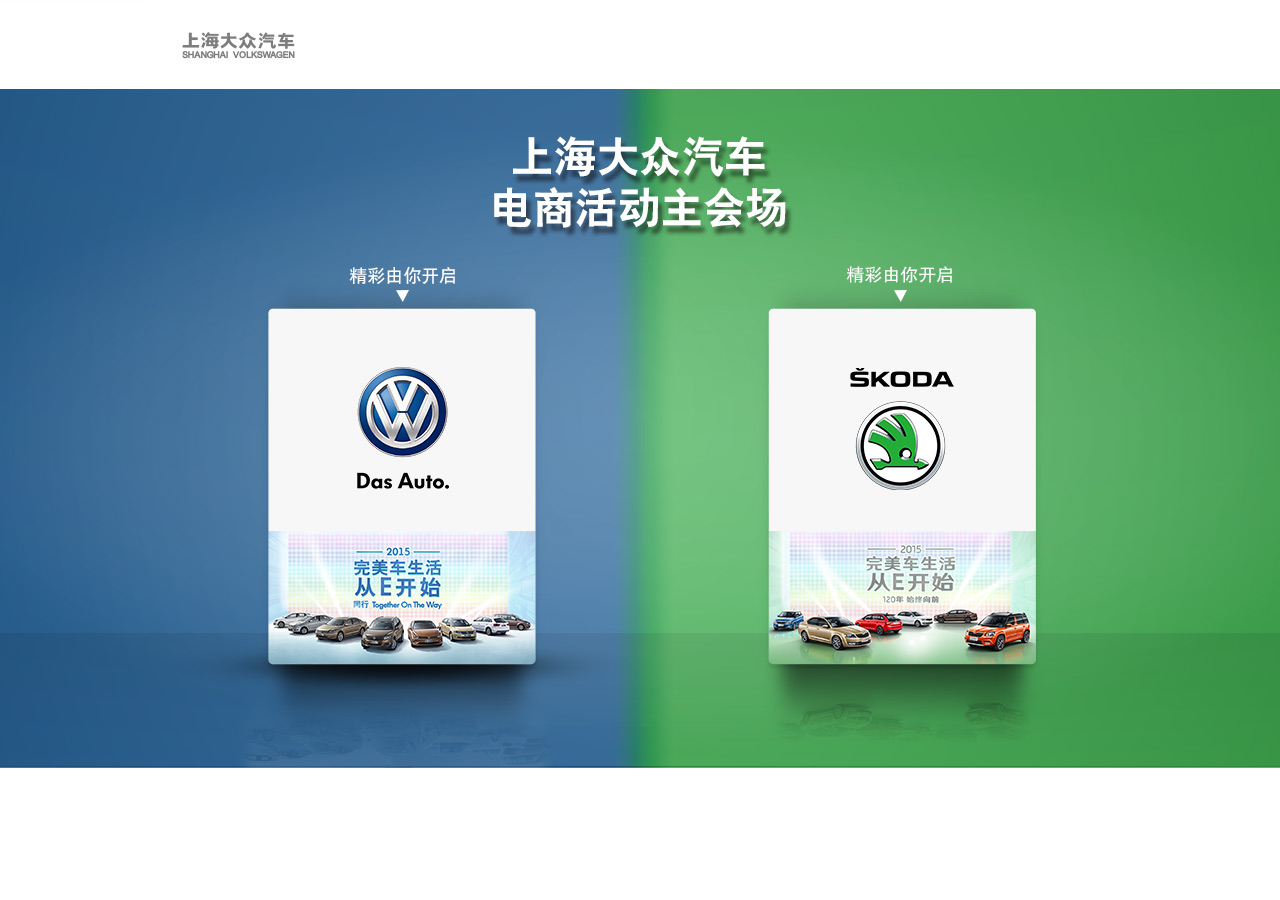
<file: index.html>
<!doctype html> 
<html>
<head>
  <meta charset="UTF-8">
  <meta http-equiv="X-UA-Compatible" content="IE=edge">
  <title>2015 上海大众汽车电商活动</title>
  <link rel="stylesheet" type="text/css" href="css/normalize.css">
  <link rel="stylesheet" type="text/css" href="css/index.css">
  <!--[if lt IE 9]>
  <script src="http://cdn.bootcss.com/html5shiv/3.7.2/html5shiv.min.js"></script>
  <![endif]-->
</head>

<body id="index">
  <a href="vw.html" class="link-to-vw">vm品牌</a>
  <a href="skoda.html" class="link-to-skoda">skoda品牌</a>
  <script>
    var bg = {
      vw: 'image/vw/bg.png',
      skoda: 'image/skoda/bg.png'
    };
    var preLoad = [];
    preLoad[0] = new Image();
    preLoad[0].src = bg.vw;

    preLoad[1] = new Image();
    preLoad[1] .src = bg.skoda;
  </script>
  <script>
    var _bdhmProtocol = (("https:" == document.location.protocol) ? " https://" : " http://");
    document.write(unescape("%3Cscript src='" + _bdhmProtocol + "hm.baidu.com/h.js%3F313d575818c22cf28f6bdbe42d06aff9' type='text/javascript'%3E%3C/script%3E"));
  </script>
</body>
</html>
</file>
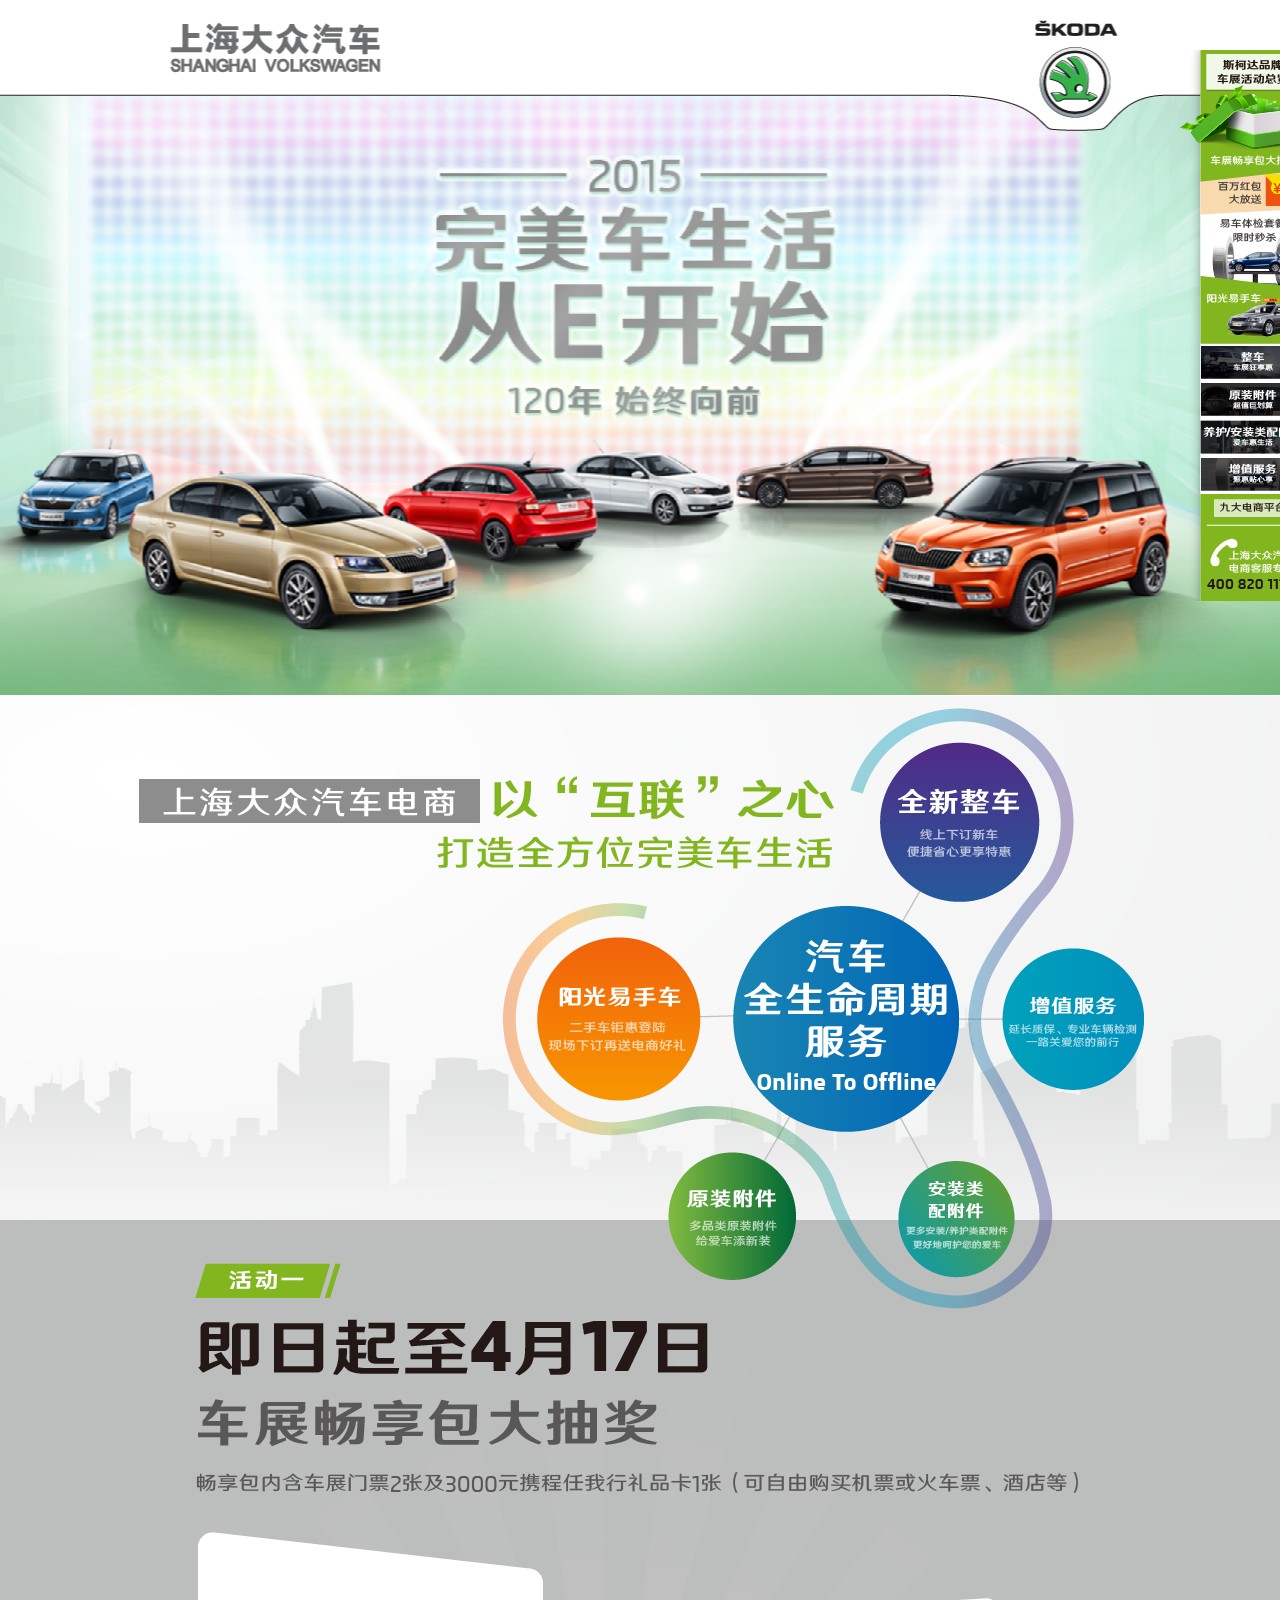
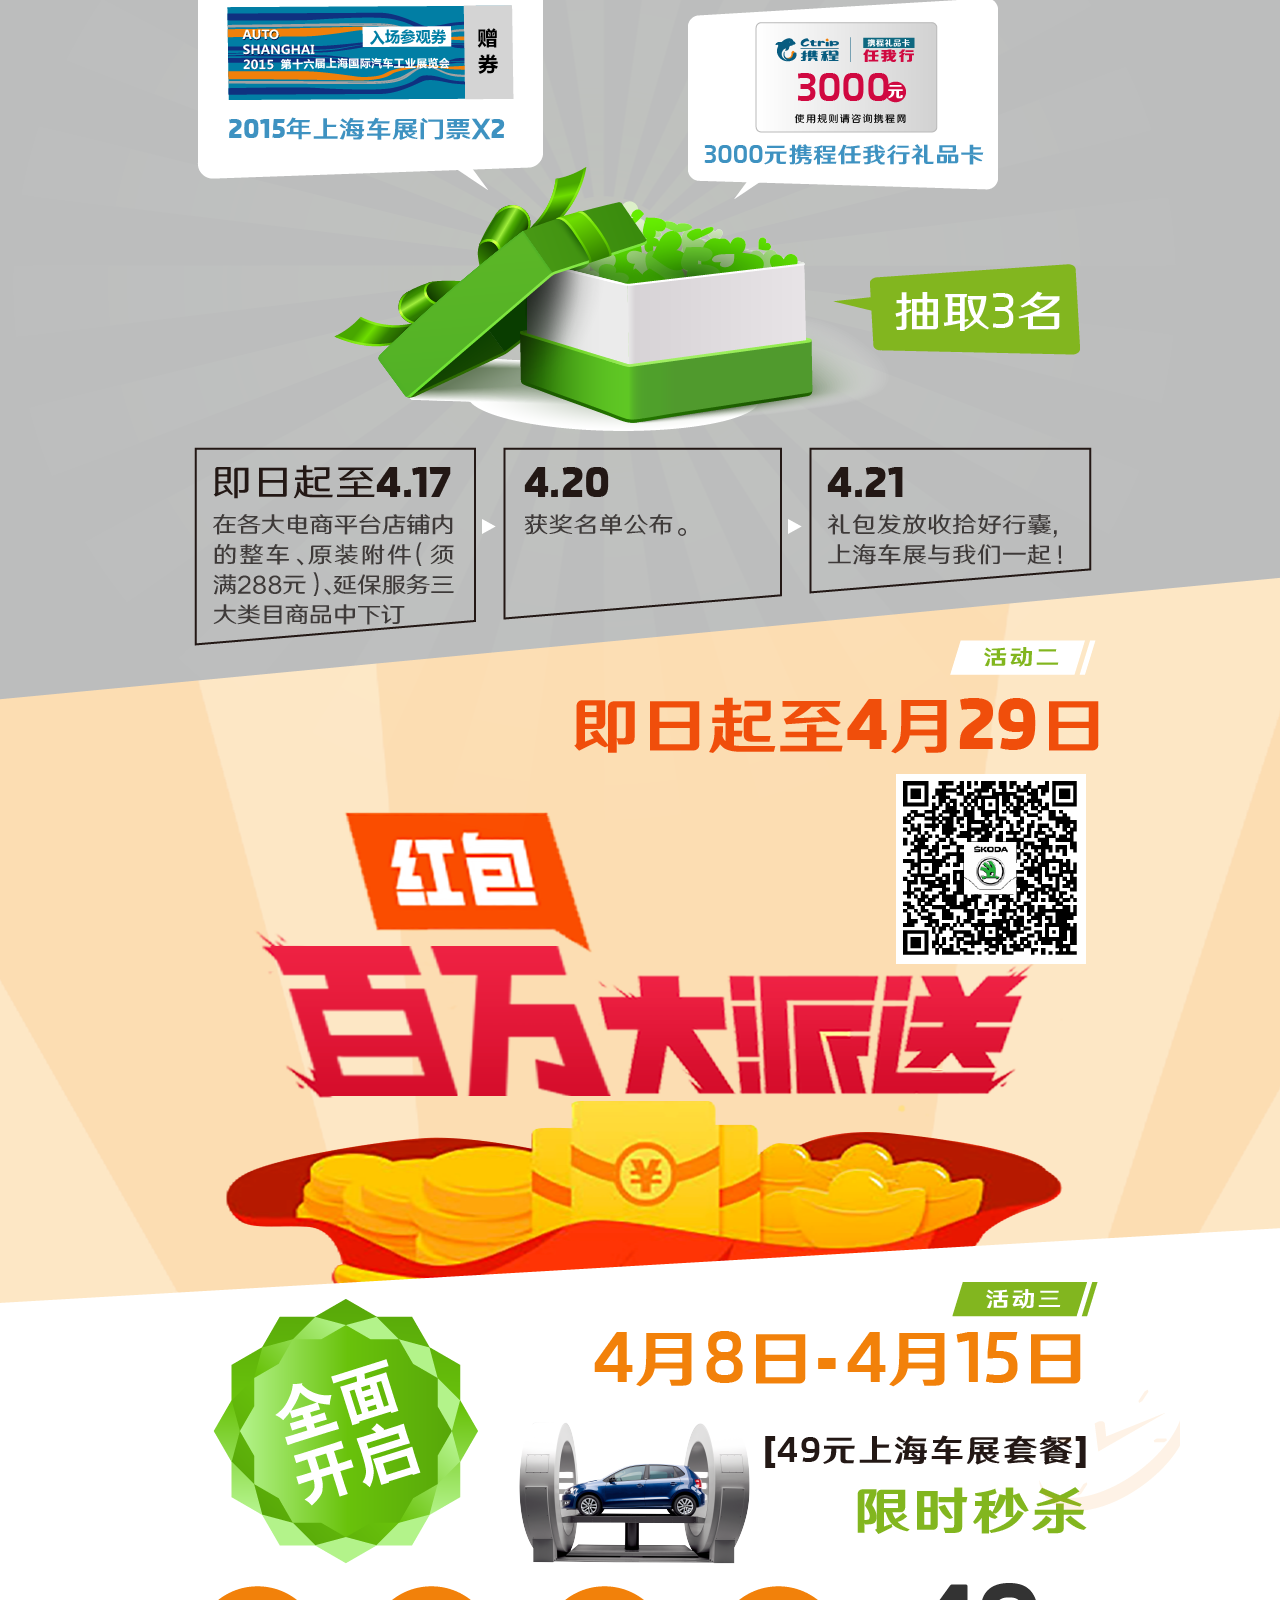
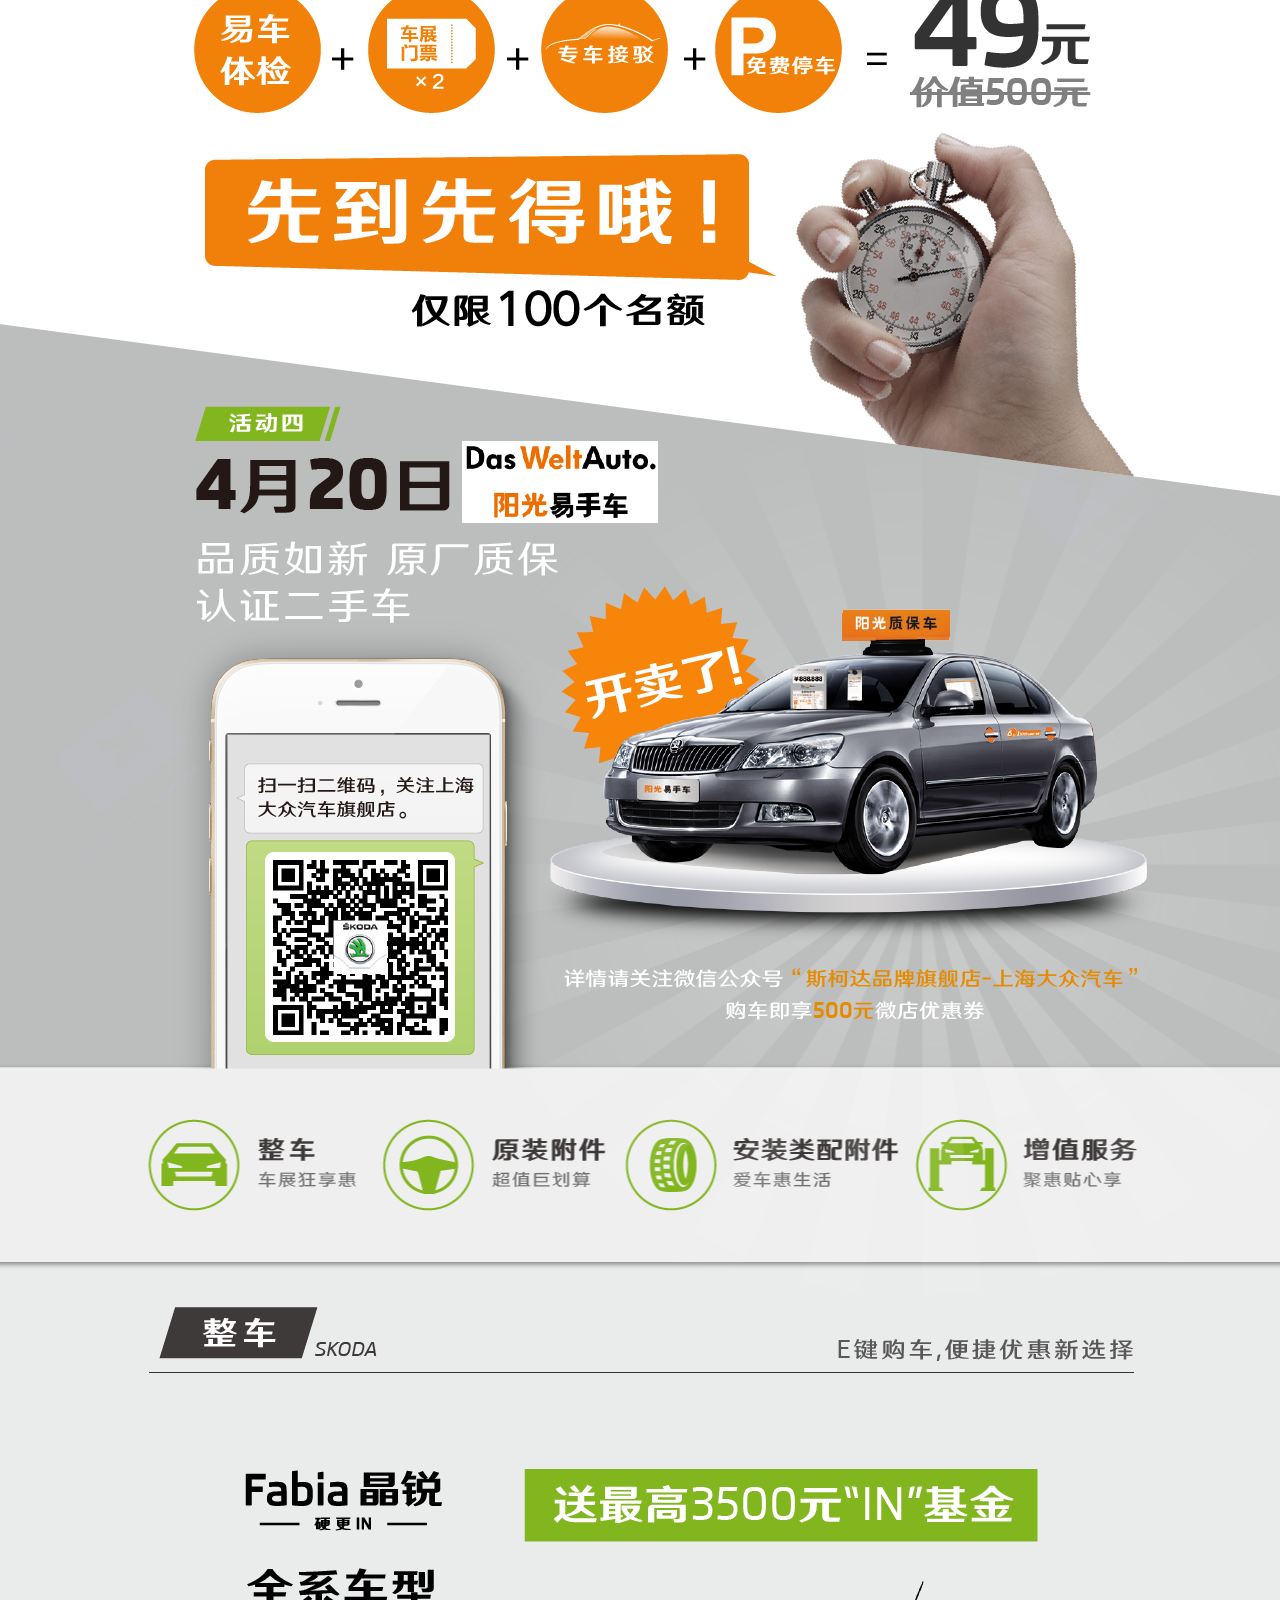
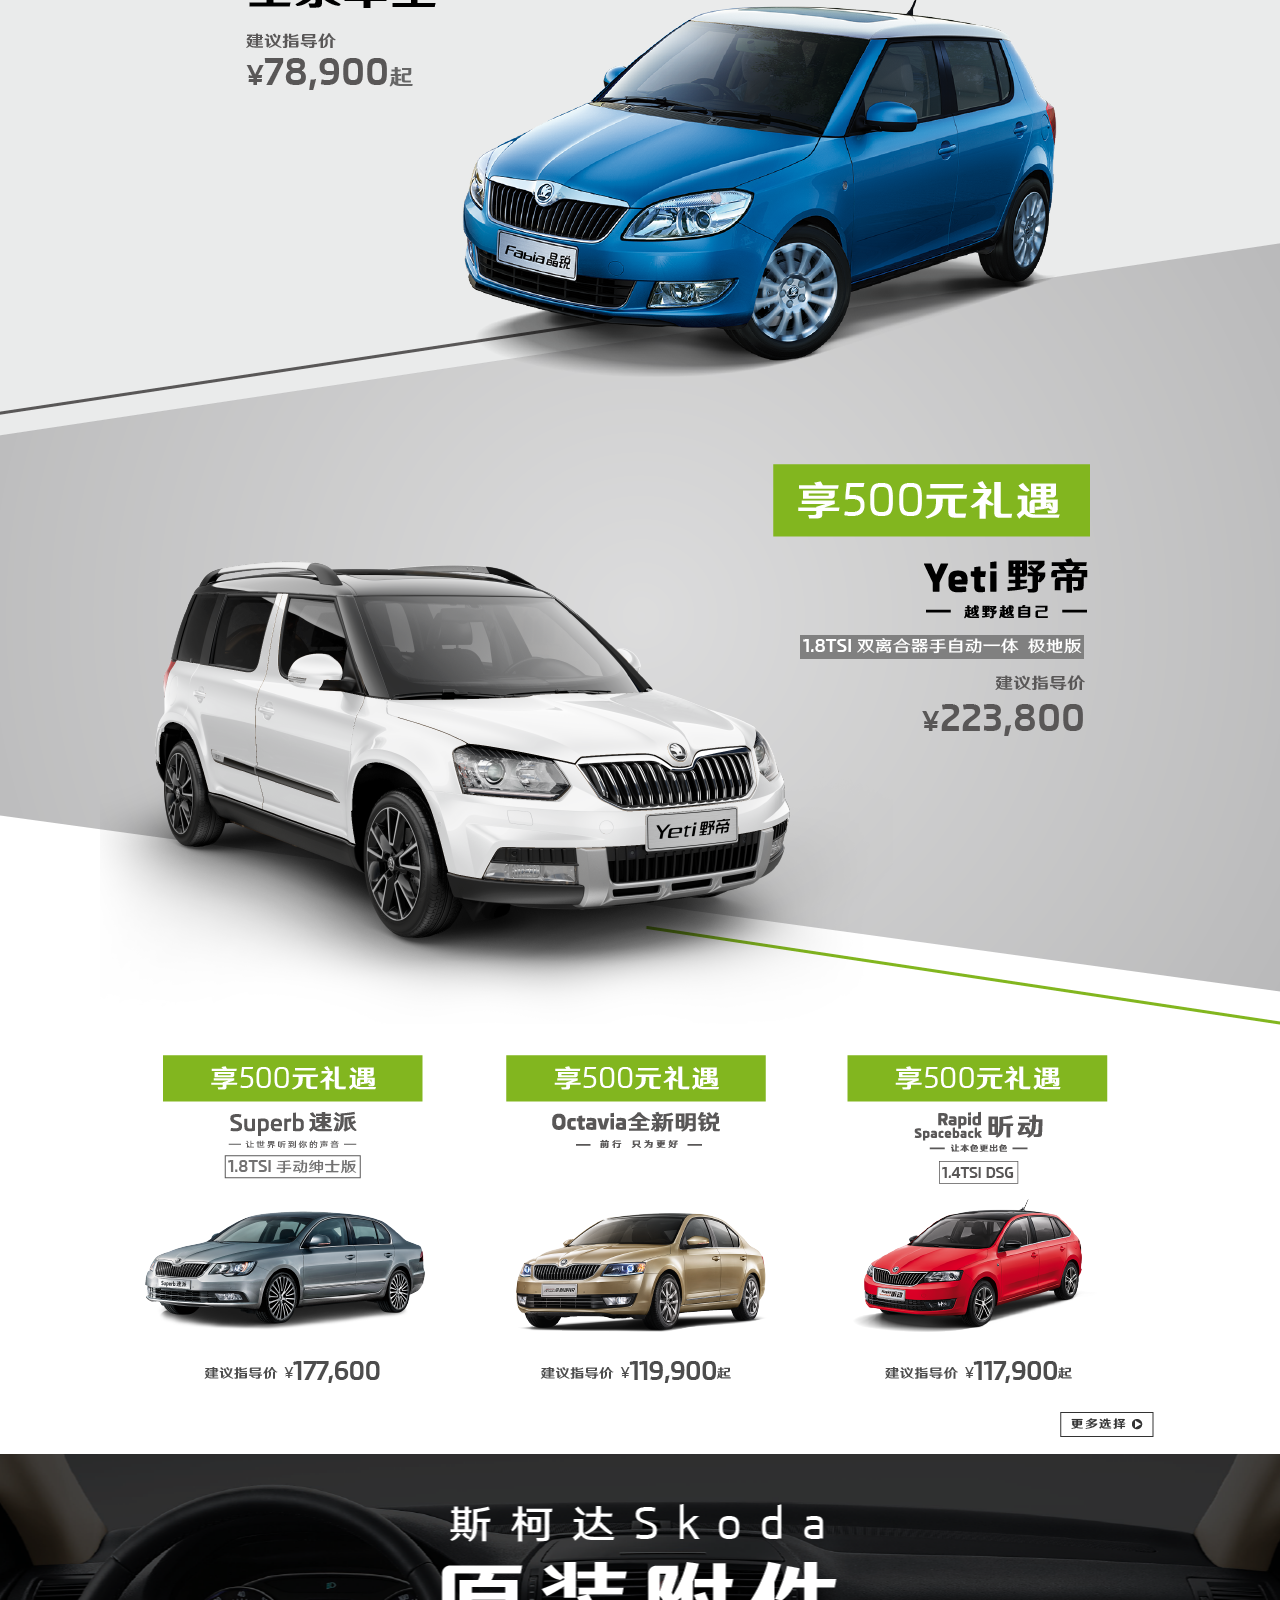
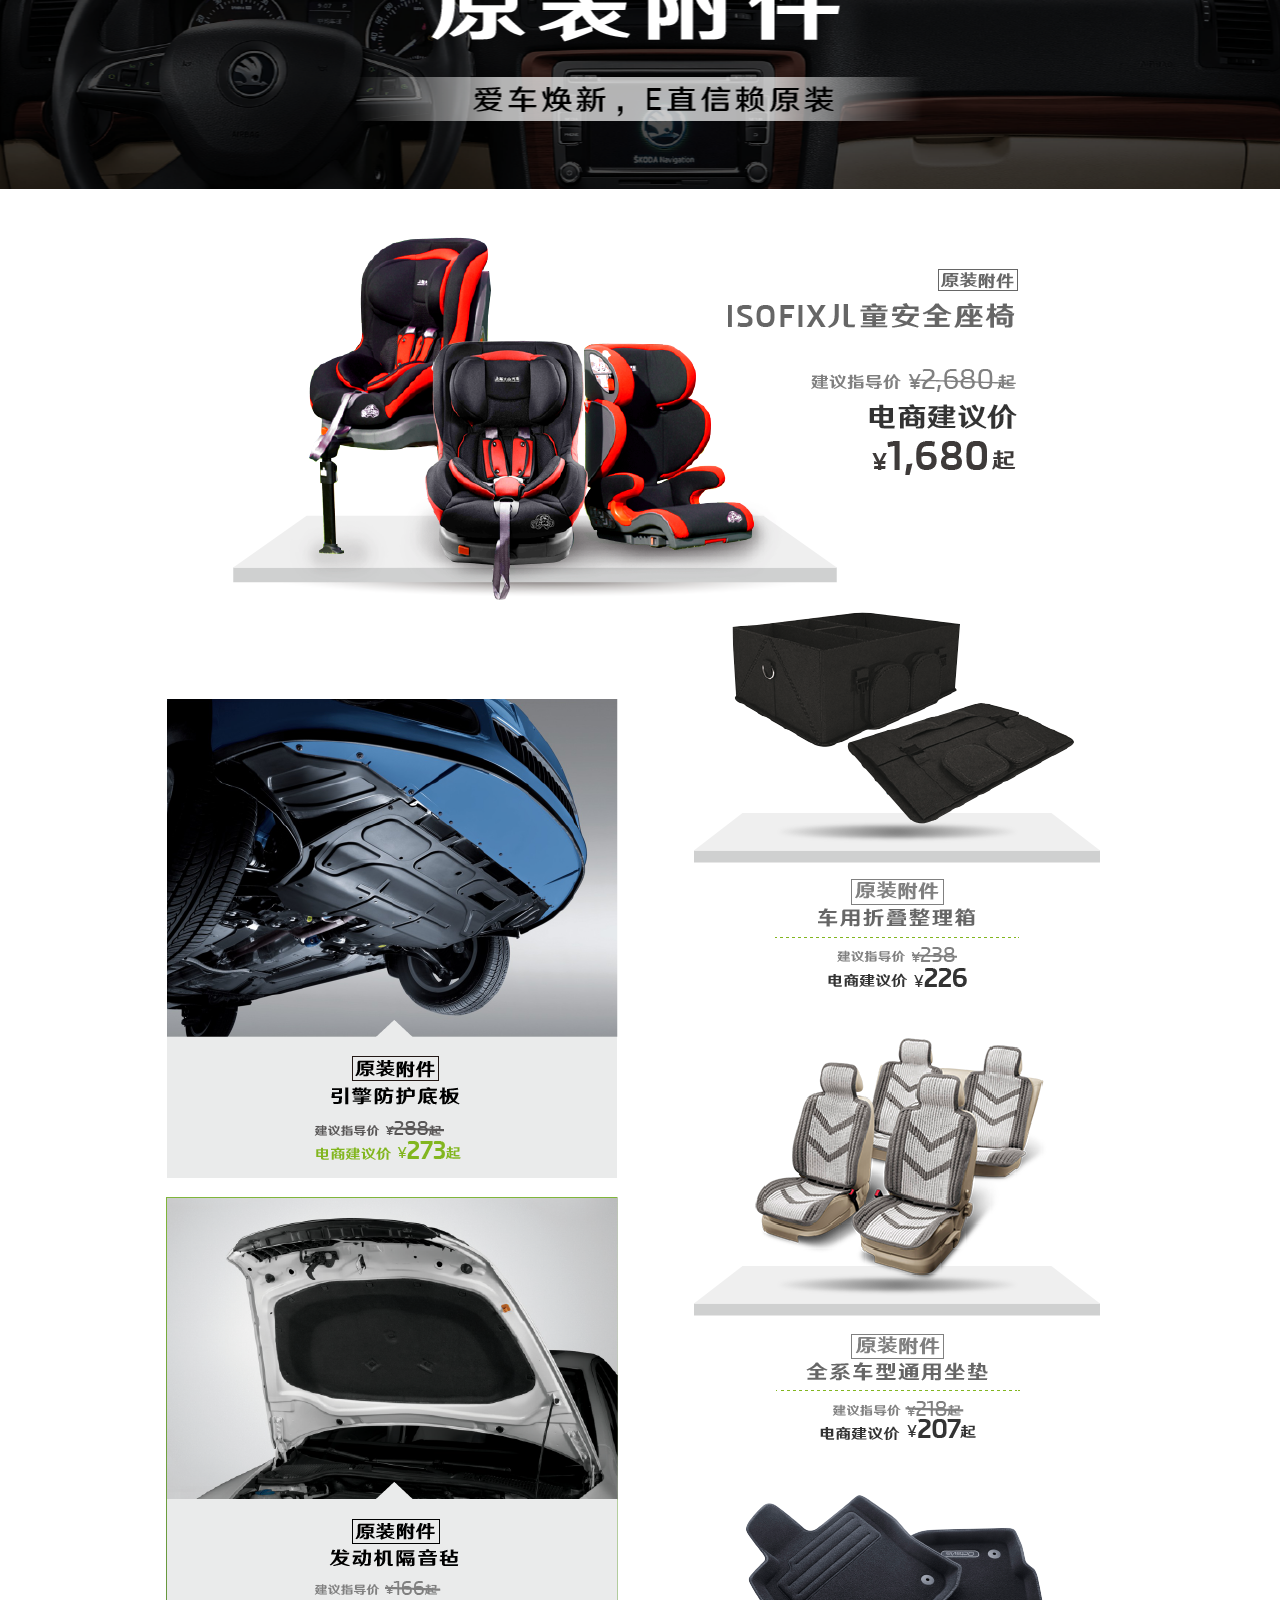
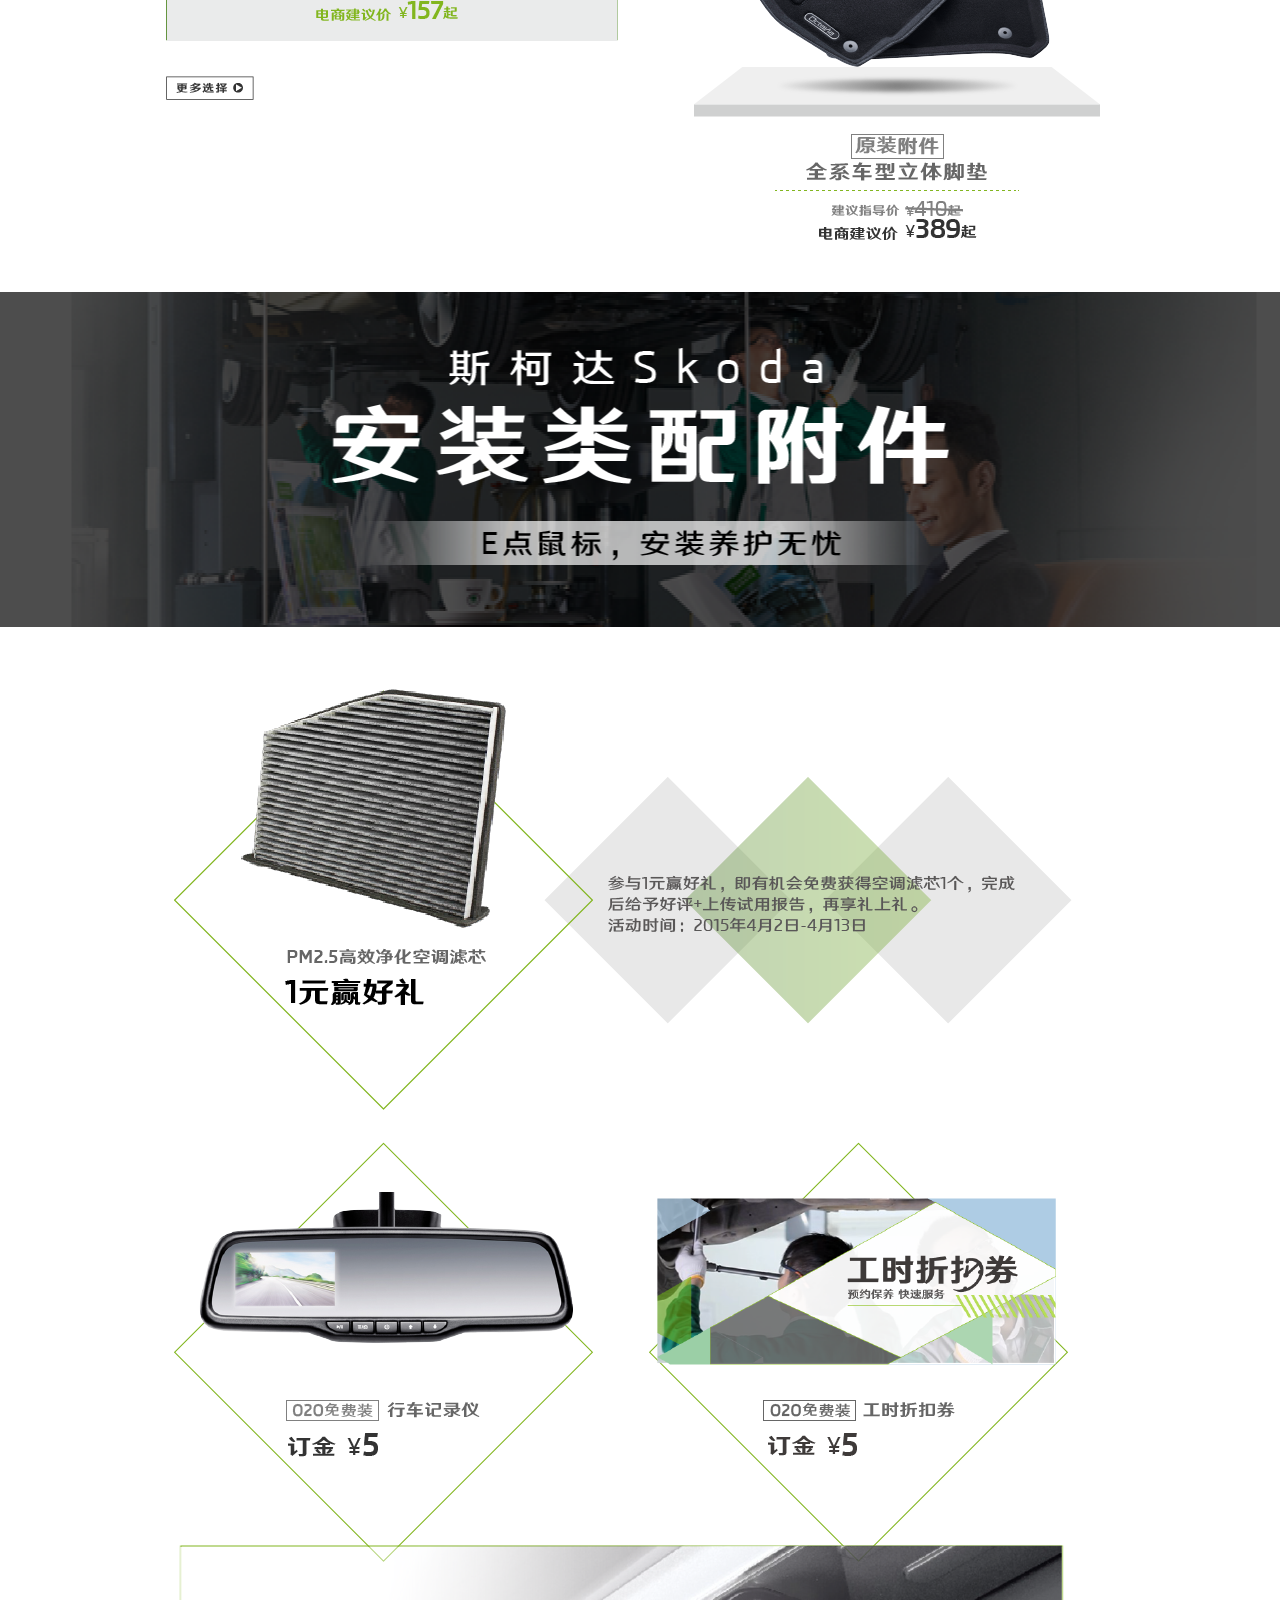
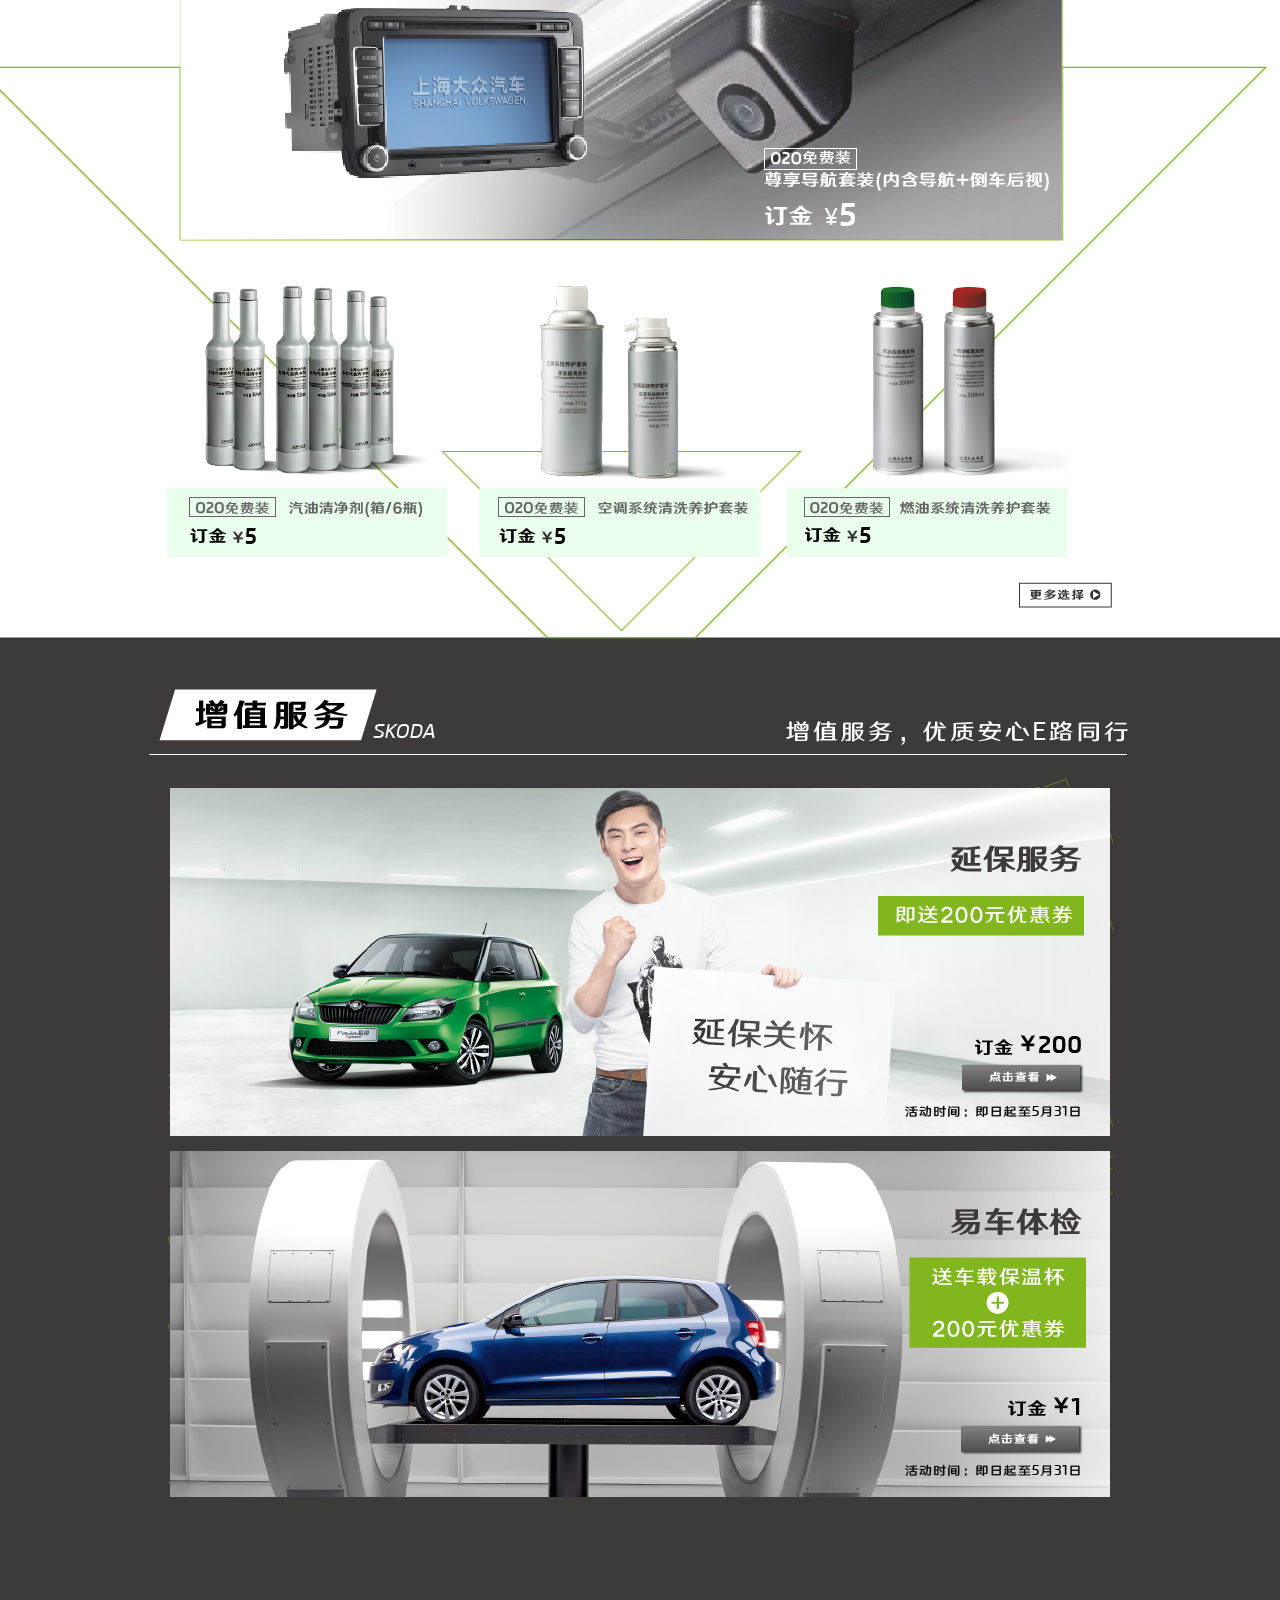
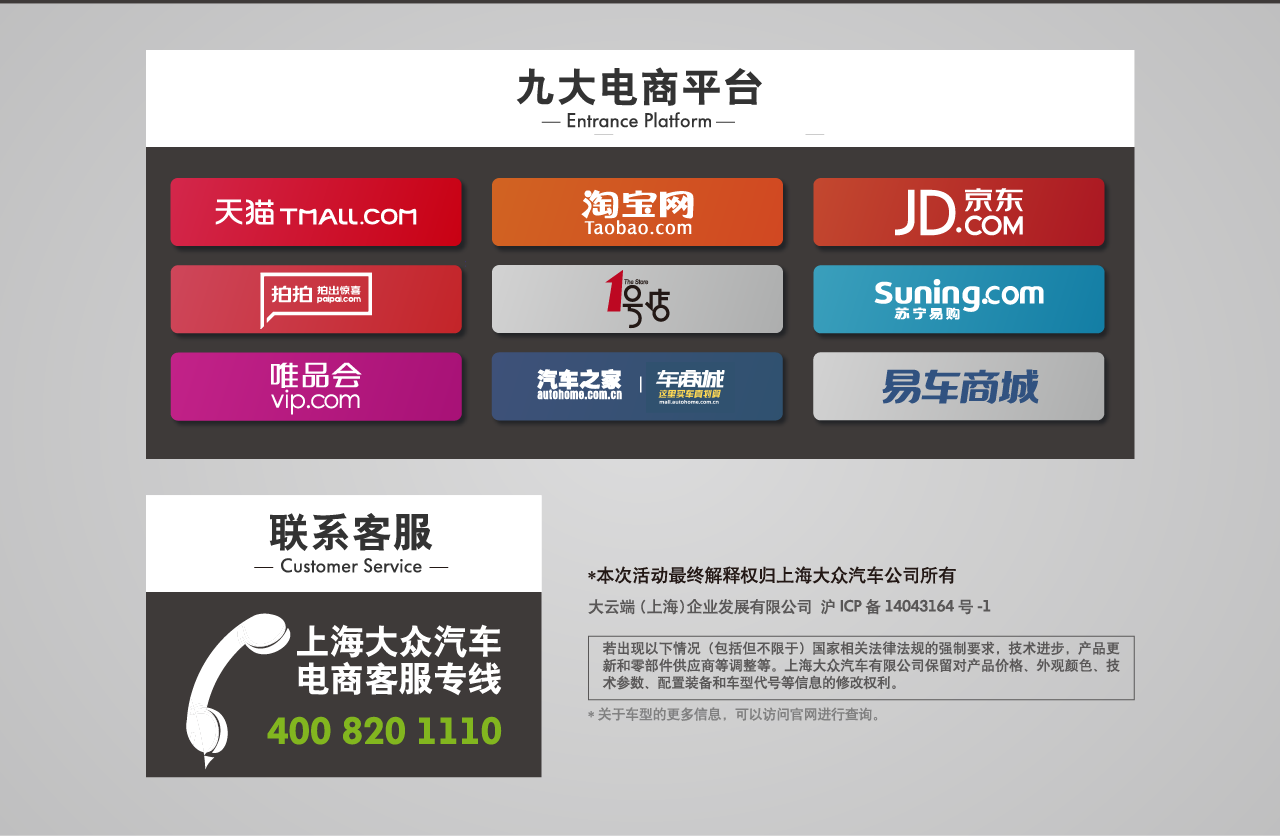
<file: skoda.html>
<!doctype html> 
<html>
<head>
  <meta charset="UTF-8">
  <meta http-equiv="X-UA-Compatible" content="IE=edge">
  <title>SKODA品牌 - 2015 上海大众汽车电商活动</title>
  <link rel="stylesheet" type="text/css" href="css/normalize.css">
  <link rel="stylesheet" type="text/css" href="css/index.css">
  <link rel="stylesheet" type="text/css" href="css/skoda.css">

  <!--[if lt IE 9]>
  <script src="http://cdn.bootcss.com/html5shiv/3.7.2/html5shiv.min.js"></script>
  <![endif]-->
</head>

<body id="skoda">
  <section>
    <div class="img event-all"></div>
    <div class="img event-1" data-plat="9"></div>
    <div class="img event-2"></div>
    <div class="img event-3" data-plat="3"></div>
    <div class="img event-4">
      <div class="link-services">
        <p class="link-vehicle" data-link="vehicle"></p>
        <p class="link-attachment" data-link="attachment"></p>
        <p class="link-attachment-1" data-link="attachment-1"></p>
        <p class="link-service" data-link="service"></p>
      </div>
    </div>
    <div class="img vehicle" data-plat="9"></div>
    <div class="img attachment" data-plat="6"></div>
    <div class="img attachment-1" data-plat="6"></div>
    <div class="img service"></div>

    <a href="http://skoda.tmall.com/">
      <div class="img  warranty"></div>
    </a>
    <div class="img examination" data-plat="3"></div>
    
    <div class="img platform">
      <div class="link">
        <a href="http://skoda.tmall.com/">天猫</a>
        <a href="http://shop113561047.taobao.com/">淘宝</a>
        <a href="http://skoda.jd.com/">京东</a>
        <a href="http://shop.paipai.com/2258200936">拍拍</a>
        <a href="http://shop.yhd.com/m-110777.html?tp=16.30517_0.204.1_25641055.1.KlyO3M1-10-Ch3Kf">1号店</a>
        <a href="http://skoda.suning.com/index.html">苏宁</a>
        <a href="http://www.vip.com/show-242453.html">唯品会</a>
        <a href="http://skoda.mall.autohome.com.cn/">汽车之家</a>
        <a href="http://www.yichemall.com/shop/skoda/">易车商城</a>
      </div>
    </div>
  </section>

  <!--侧边栏-->
  <div class="slidebar">
    <a class="event-all-link" data-link="event-all"> 全览</a>
    <a class="event-1-link"  data-link="event-1">活动1</a>
    <a class="event-2-link" data-link="event-2">活动2</a>
    <a class="event-3-link" data-link="event-3">活动3</a>
    <a class="event-4-link" data-link="event-4">活动4</a>
    <a class="vehicle-link" data-link="vehicle">整车</a>
    <a class="attachment-link" data-link="attachment">原装附件</a>
    <a class="attachment-1-link" data-link="attachment-1">安装类配附件</a>
    <a class="service-link" data-link="service">增值服务</a>
    <a class="platform-link" data-link="platform">九大平台</a>
  </div>

  <!--遮罩层-->
  <div class="shade"></div>
  <!--弹出层-->
  <div id="plat3" class="plat three">
    <p class="close"></p>
    <div class="link">
      <a href="http://skoda.tmall.com/">天猫</a>
      <a href="http://skoda.suning.com/index.html">苏宁</a>
      <a href="http://shop113561047.taobao.com/">淘宝</a> 
    </div>
  </div>
  <div id="plat6" class="plat six">
    <p class="close"></p>
    <div class="link">
      <a href="http://skoda.tmall.com/">天猫</a>
      <a href="http://skoda.jd.com/">京东</a>
      <a href="http://shop113561047.taobao.com/">淘宝</a>
      <a href="http://shop.yhd.com/m-110777.html?tp=16.30517_0.204.1_25641055.1.KlyO3M1-10-Ch3Kf">1号店</a>  
      <a href="http://skoda.suning.com/index.html">苏宁</a>
      <a href="http://shop.paipai.com/2258200936">拍拍</a>
    </div>
  </div>
  <div id="plat9" class="plat nine">
    <p class="close"></p>
    <div class="link">
      <a href="http://skoda.jd.com/">京东</a>
      <a href="http://skoda.suning.com/index.html">苏宁</a>
      <a href="http://shop.paipai.com/2258200936">拍拍</a>
      <a href="http://skoda.tmall.com/">天猫</a>
      <a href="http://www.vip.com/show-242453.html">唯品会</a>
      <a href="http://shop.yhd.com/m-110777.html?tp=16.30517_0.204.1_25641055.1.KlyO3M1-10-Ch3Kf">1号店</a>   
      <a href="http://shop113561047.taobao.com/">淘宝</a> 
      <a href="http://www.yichemall.com/shop/skoda/">易车商城</a>  
      <a href="http://skoda.mall.autohome.com.cn/">汽车之家</a>
    </div>
  </div>
  
  <script>
    var _bdhmProtocol = (("https:" == document.location.protocol) ? " https://" : " http://");
    document.write(unescape("%3Cscript src='" + _bdhmProtocol + "hm.baidu.com/h.js%3F313d575818c22cf28f6bdbe42d06aff9' type='text/javascript'%3E%3C/script%3E"));
  </script>
  <script src="js/jquery-1.11.1.min.js"></script>
  <script src="js/index.js"></script>
</body>
</html>
</file>
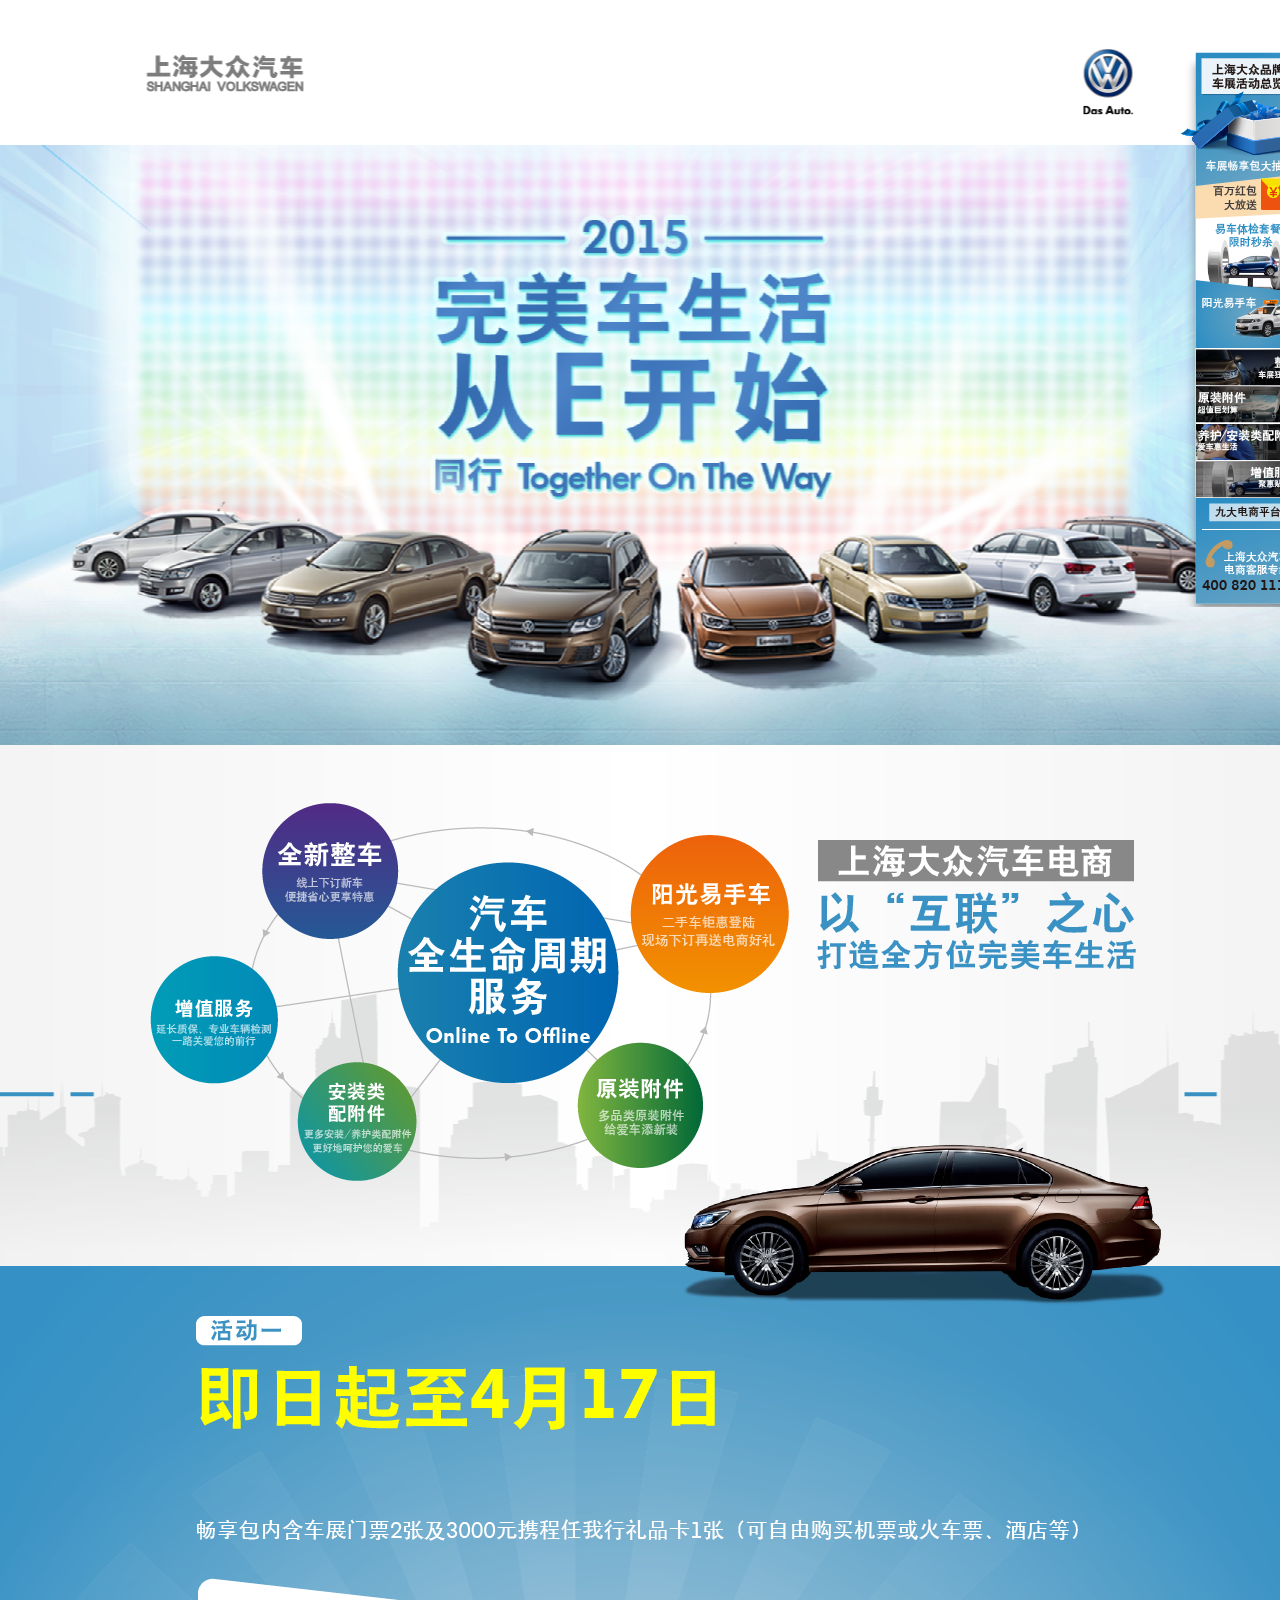
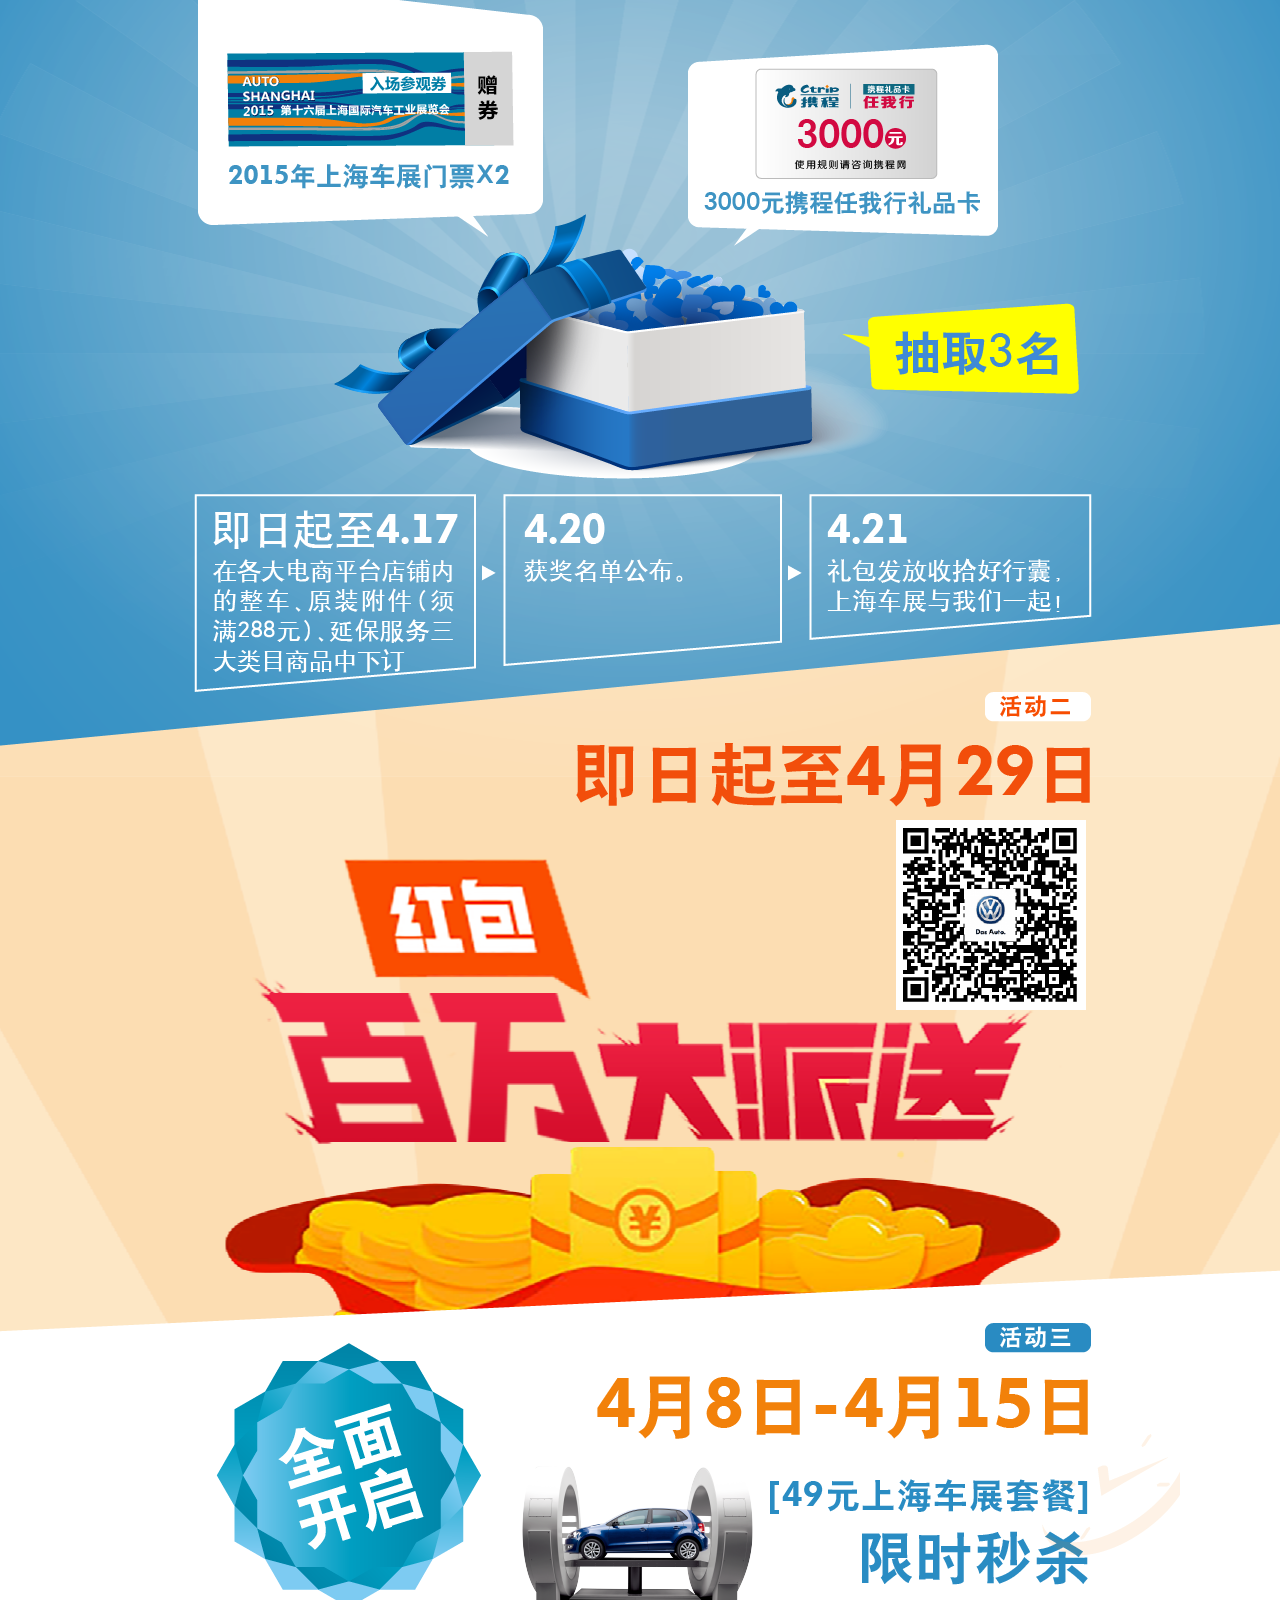
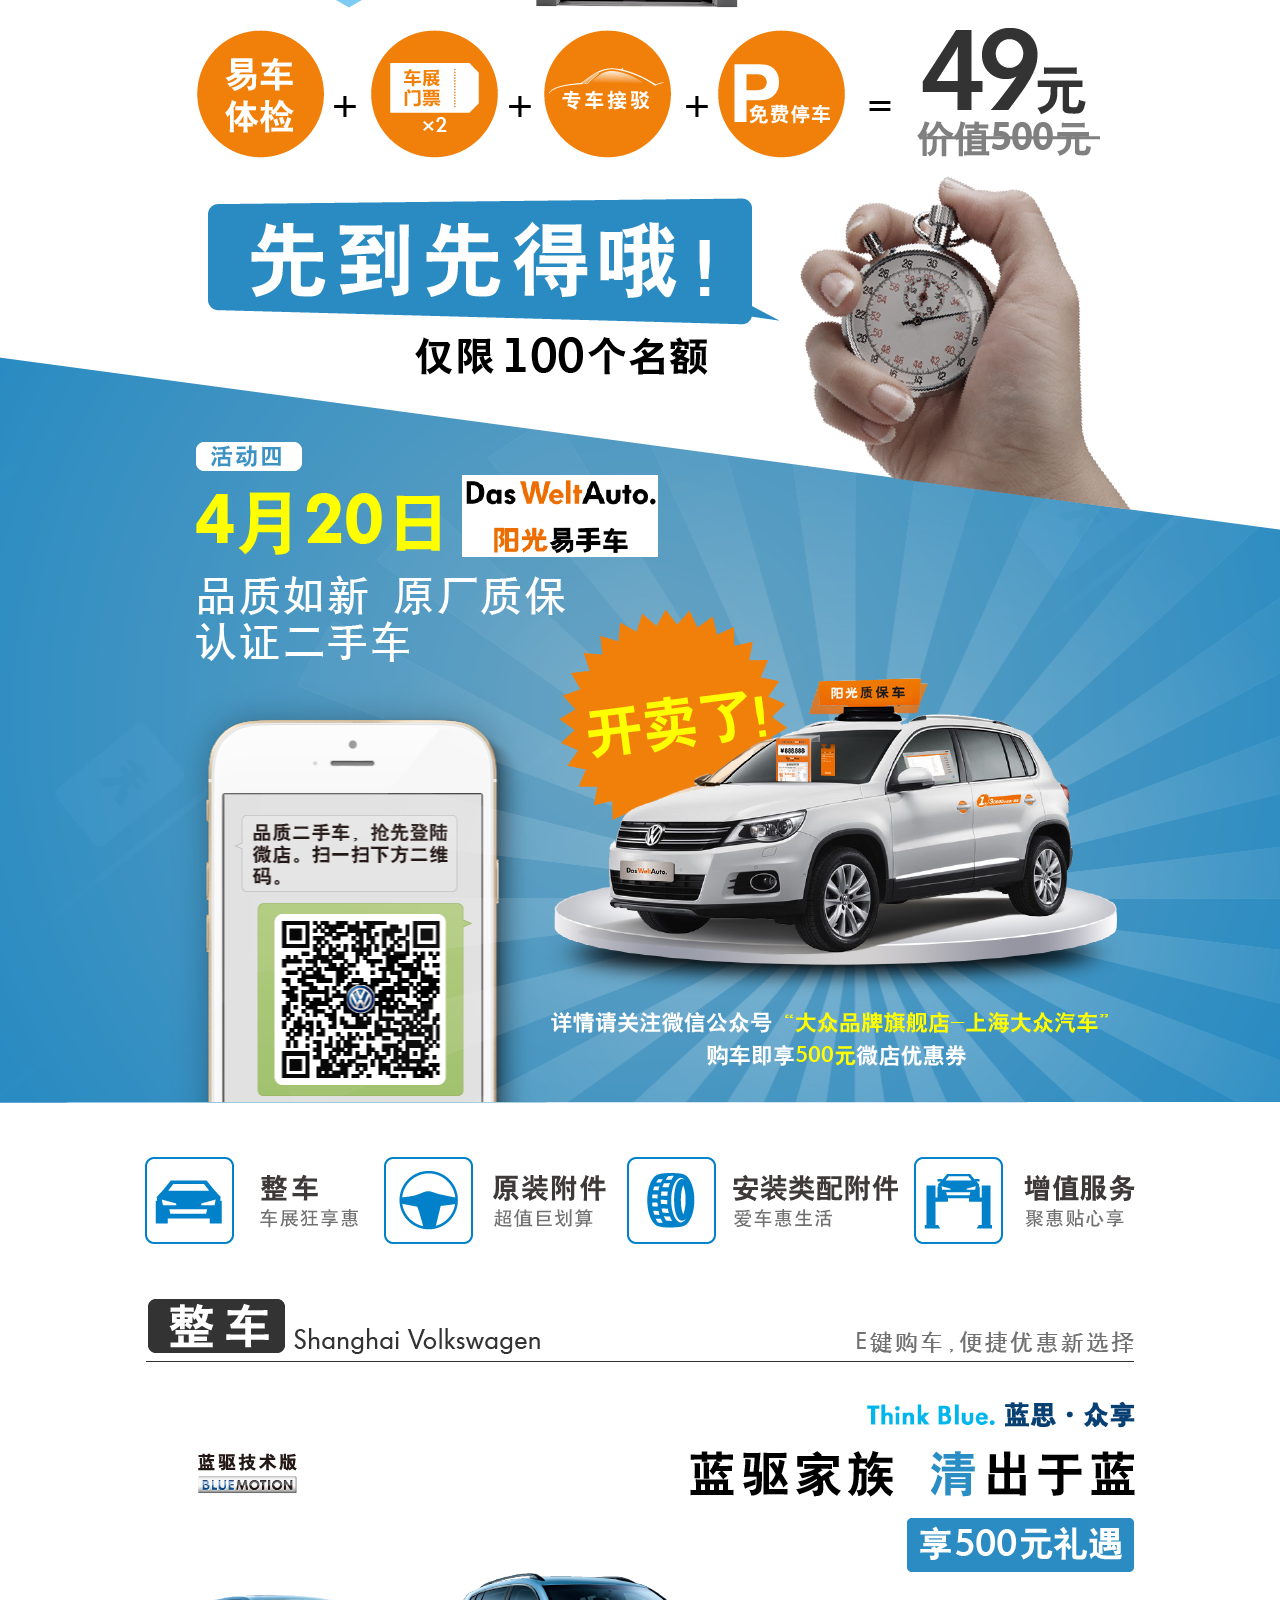
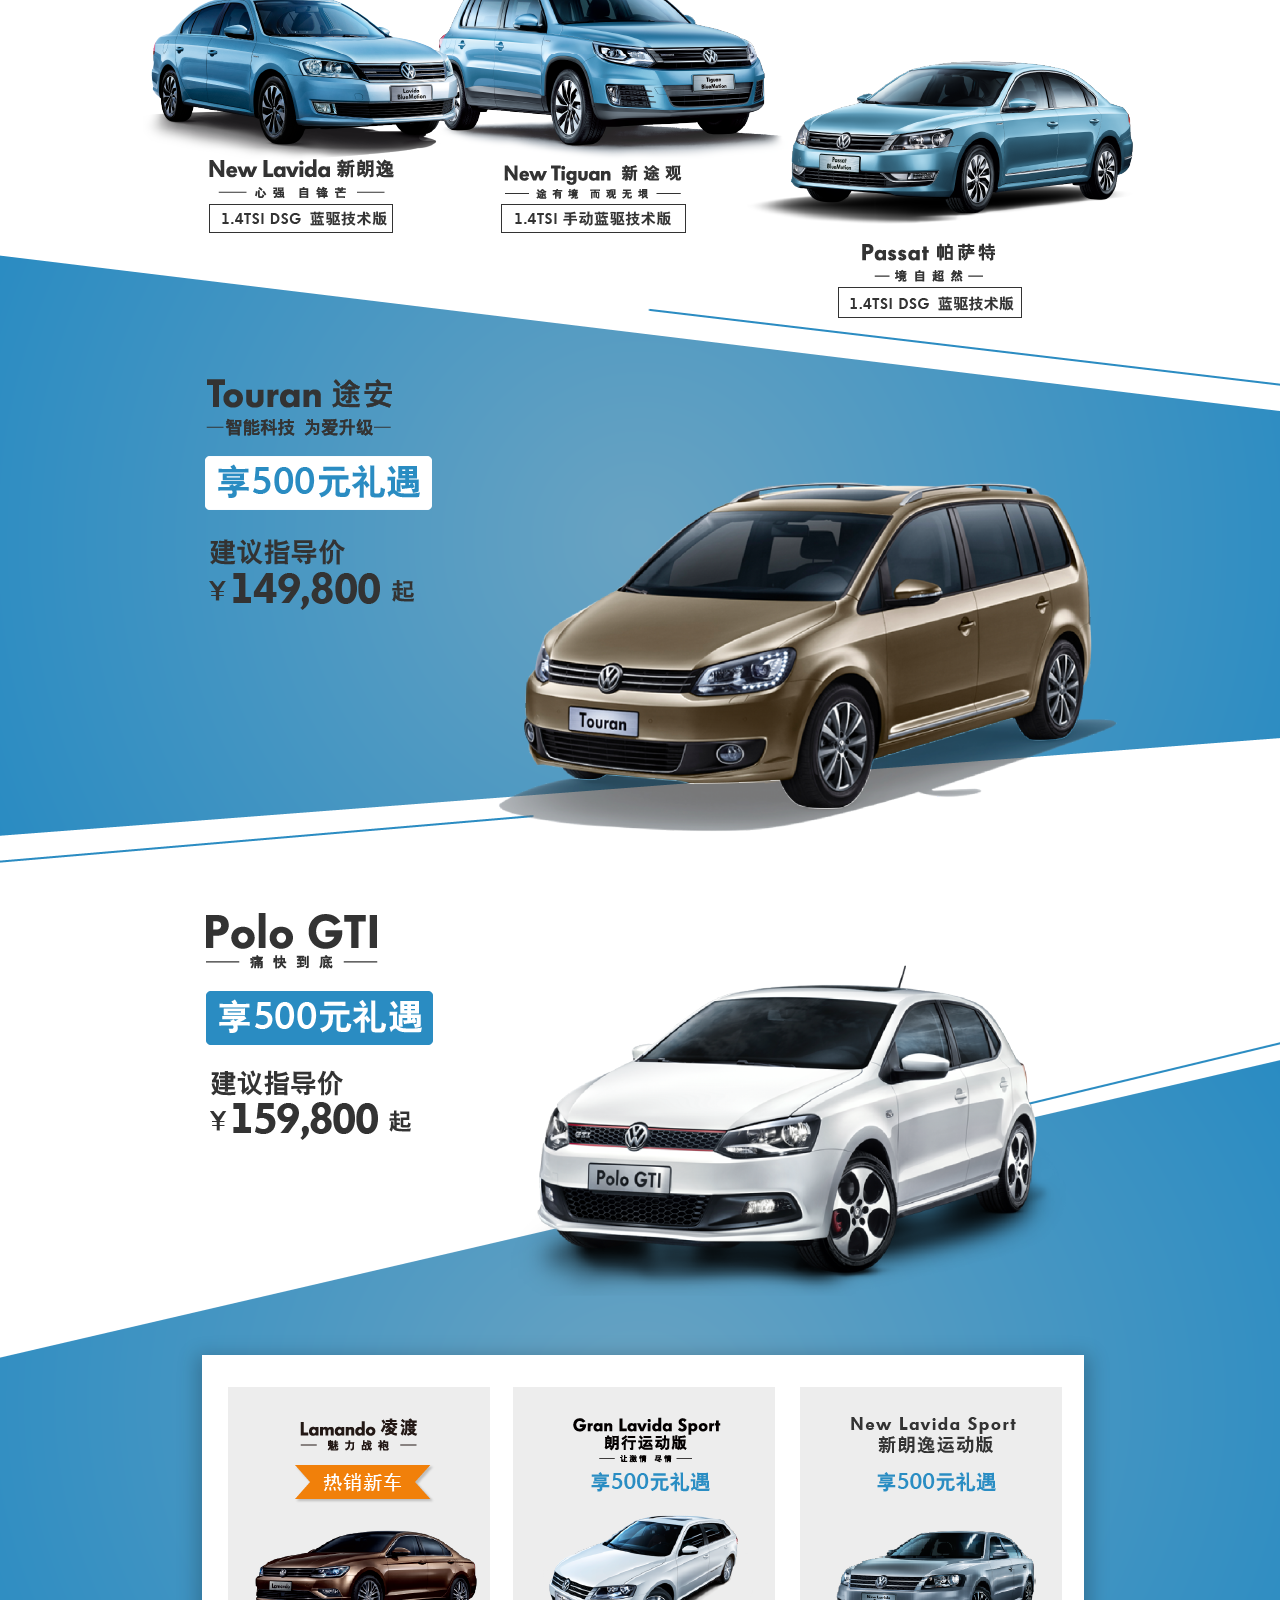
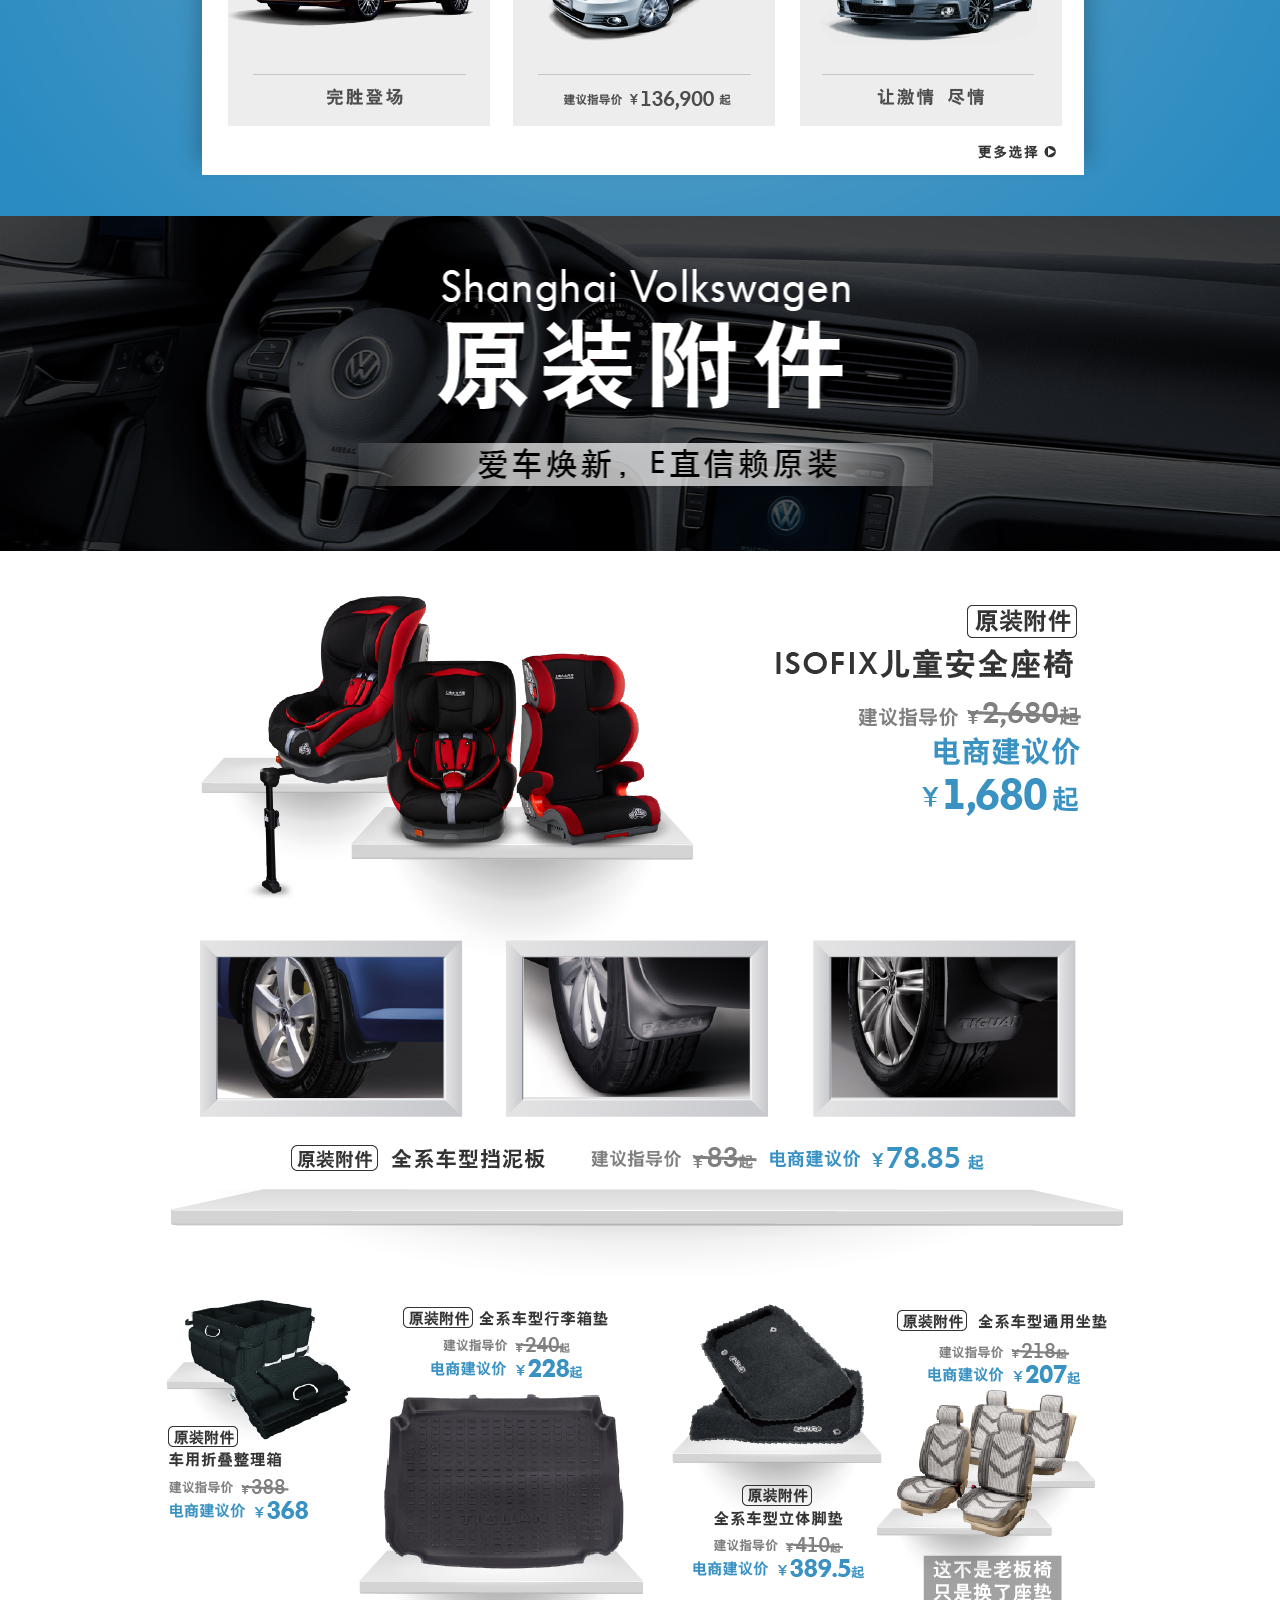
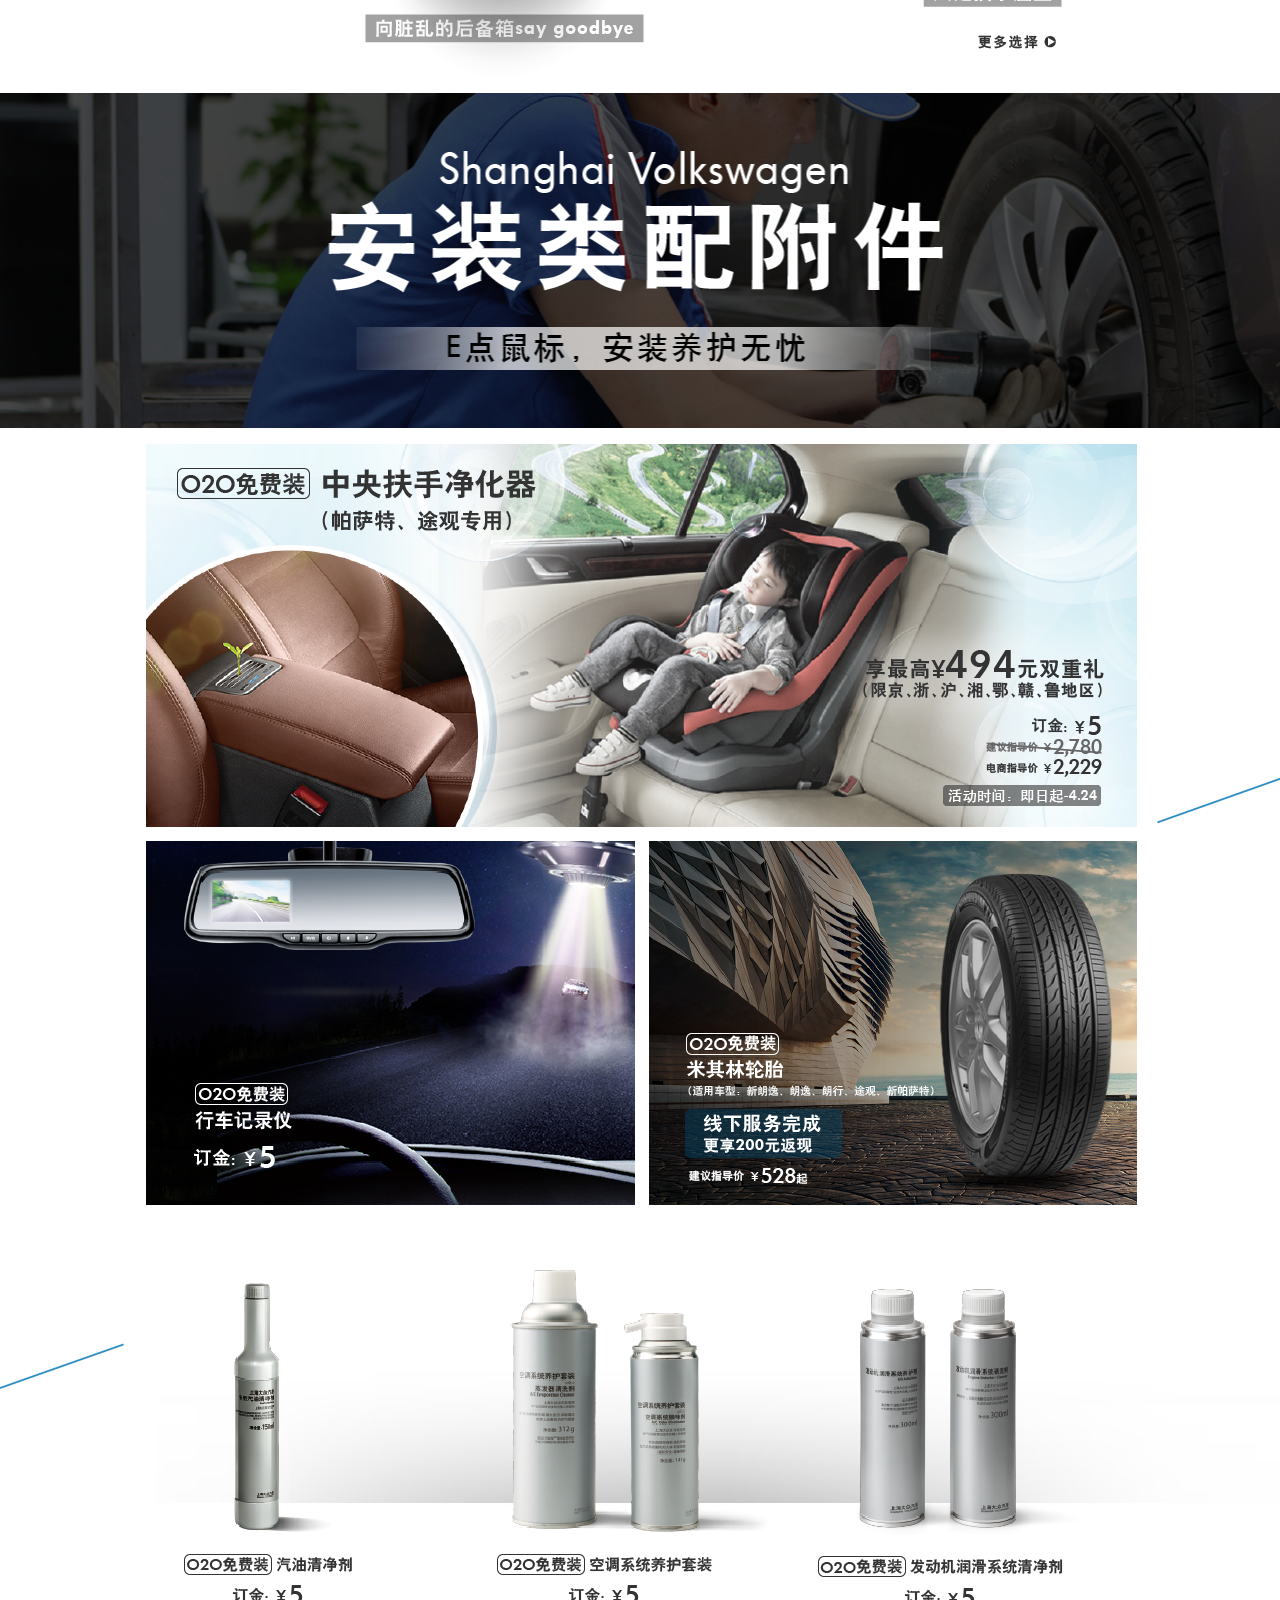
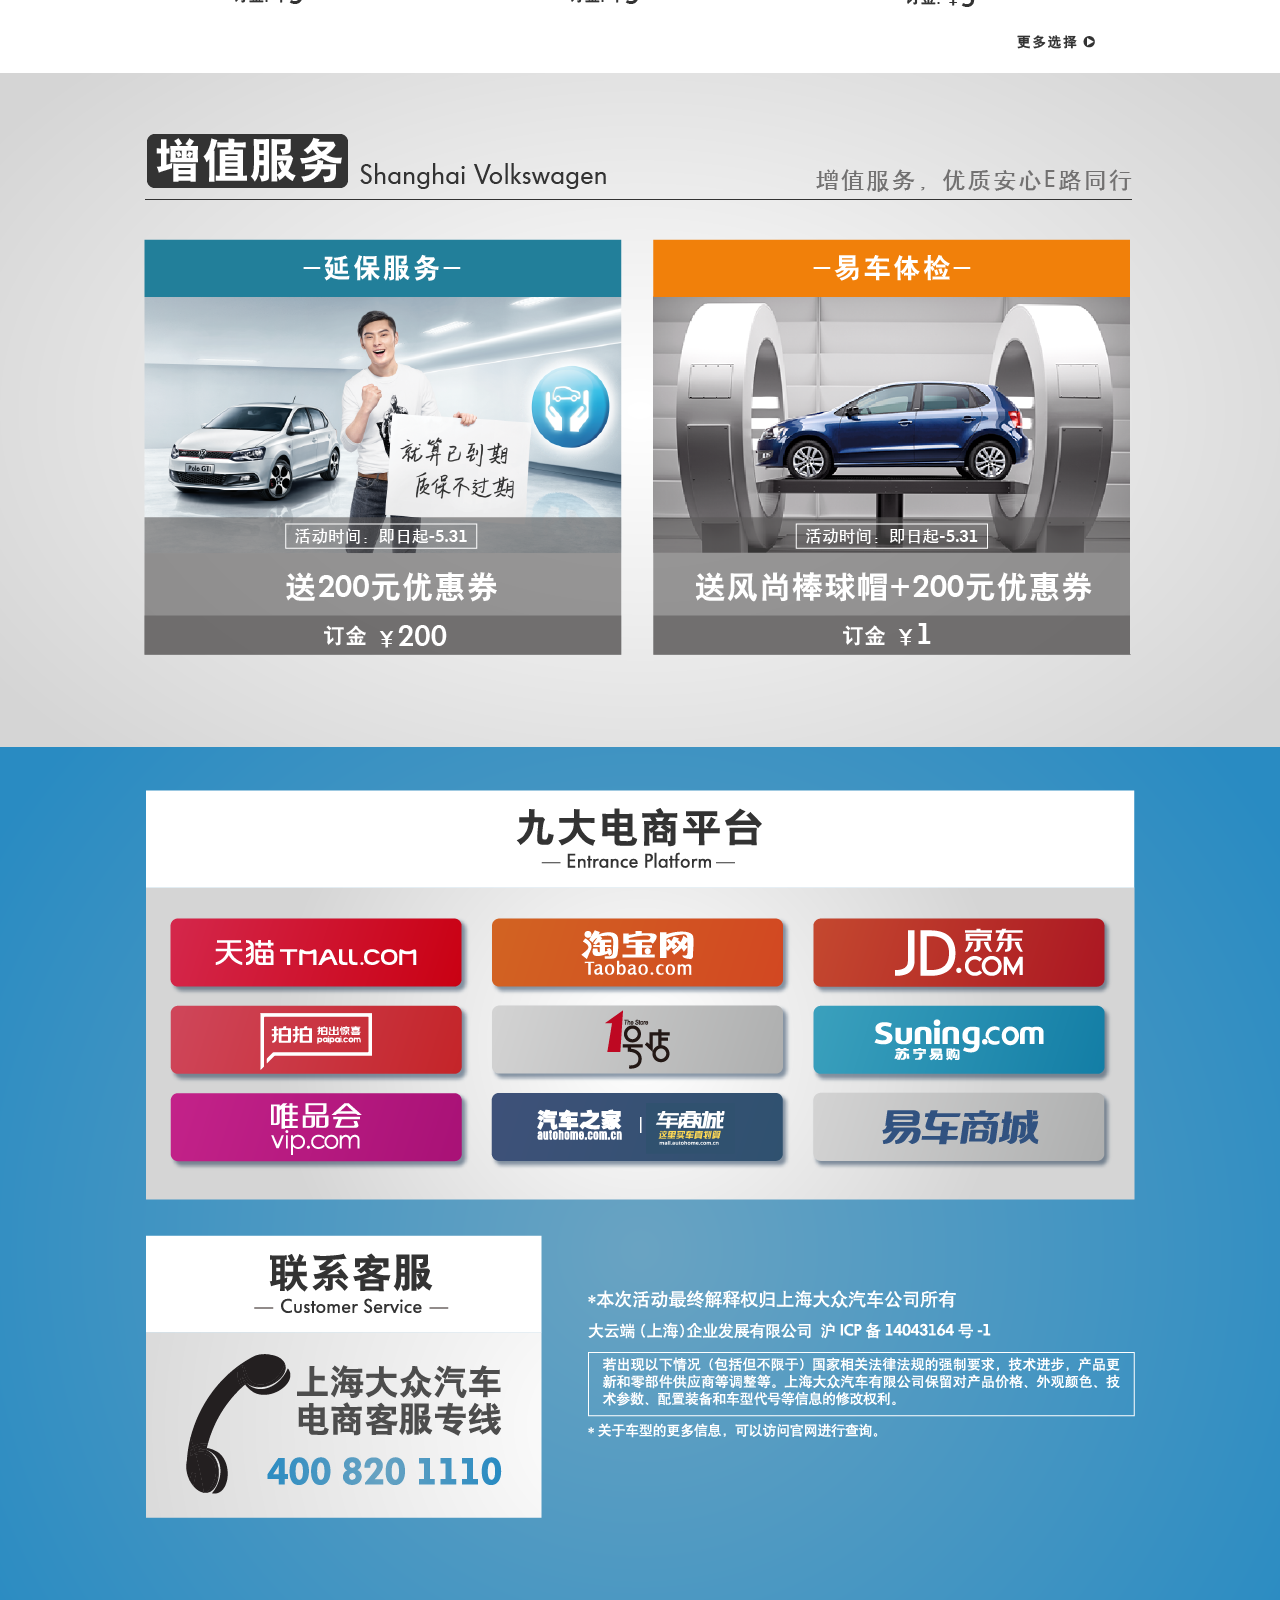
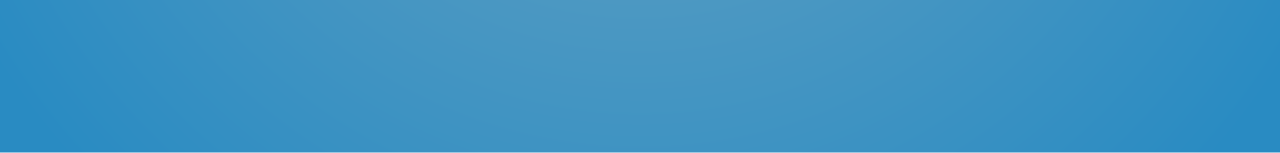
<file: vw.html>
<!doctype html> 
<html>
<head>
  <meta charset="UTF-8">
  <meta http-equiv="X-UA-Compatible" content="IE=edge">
  <title>VW品牌 - 2015 上海大众汽车电商活动</title>
  <link rel="stylesheet" type="text/css" href="css/normalize.css">
  <link rel="stylesheet" type="text/css" href="css/index.css">
  <link rel="stylesheet" type="text/css" href="css/vw.css">

  <!--[if lt IE 9]>
  <script src="http://cdn.bootcss.com/html5shiv/3.7.2/html5shiv.min.js"></script>
  <![endif]-->
</head>

<body id="vw">
  <section>
    <div class="img event-all"></div>
    <div class="img event-1" data-plat="9"></div>
    <div class="img event-2"></div>
    <div class="img event-3" data-plat="3"></div>
    <div class="img event-4">
      <div class="link-services">
        <p class="link-vehicle" data-link="vehicle"></p>
        <p class="link-attachment" data-link="attachment"></p>
        <p class="link-attachment-1" data-link="attachment-1"></p>
        <p class="link-service" data-link="service"></p>
      </div>
    </div>
    <div class="img vehicle" data-plat="9"></div>
    <div class="img attachment" data-plat="6"></div>
    <div class="img attachment-1" data-plat="6"></div>
    <div class="img service"></div>

    <a href="http://svw.tmall.com/">
      <div class="img img-service warranty"></div>
    </a>
    <div class="img img-service examination" data-plat="3"></div>
    
    <div class="img platform">
      <div class="link">
        <a href="http://svw.tmall.com/">天猫</a>
        <a href="http://shop112952497.taobao.com/">淘宝</a>
        <a href="http://svw.jd.com/">京东</a>
        <a href="http://svw.paipai.com/">拍拍</a>
        <a href="http://shop.yhd.com/m-111682.html?tp=16.30518_0.204.1_25641107.1.KlyNJCd-10-Ch3Kf">1号店</a>
        <a href="http://svw.suning.com/">苏宁</a>
        <a href="http://www.vip.com/show-242451.html">唯品会</a>
        <a href="http://svw.mall.autohome.com.cn/">汽车之家</a>
        <a href="http://www.yichemall.com/shop/shanghaivw/index.html">易车商城</a>
      </div>
    </div>
  </section>
  <!--侧边栏-->
  <div class="slidebar">
    <a class="event-all-link" data-link="event-all"> 全览</a>
    <a class="event-1-link"  data-link="event-1">活动1</a>
    <a class="event-2-link" data-link="event-2">活动2</a>
    <a class="event-3-link" data-link="event-3">活动3</a>
    <a class="event-4-link" data-link="event-4">活动4</a>
    <a class="vehicle-link" data-link="vehicle">整车</a>
    <a class="attachment-link" data-link="attachment">原装附件</a>
    <a class="attachment-1-link" data-link="attachment-1">安装类配附件</a>
    <a class="service-link" data-link="service">增值服务</a>
    <a class="platform-link" data-link="platform">九大平台</a>
  </div>

  <!--遮罩层-->
  <div class="shade"></div>
  <!--弹出层-->
  <div id="plat3" class="plat three">
    <p class="close"></p>
    <div class="link">
      <a href="http://svw.tmall.com/">天猫</a>
      <a href="http://svw.suning.com/">苏宁</a>
      <a href="http://shop112952497.taobao.com/">淘宝</a> 
    </div>
  </div>
  <div id="plat6" class="plat six">
    <p class="close"></p>
    <div class="link">
      <a href="http://svw.tmall.com/">天猫</a>
      <a href="http://svw.jd.com/">京东</a>
      <a href="http://shop113561047.taobao.com/">淘宝</a>
      <a href="http://shop.yhd.com/m-111682.html?tp=16.30518_0.204.1_25641107.1.KlyNJCd-10-Ch3Kf">1号店</a>  
      <a href="http://svw.suning.com/">苏宁</a>
      <a href="http://svw.paipai.com/">拍拍</a>
    </div>
  </div>
  <div id="plat9" class="plat nine">
    <p class="close"></p>
    <div class="link">
      <a href="http://svw.jd.com/">京东</a>
      <a href="http://svw.suning.com/">苏宁</a>
      <a href="http://svw.paipai.com/">拍拍</a>
      <a href="http://svw.tmall.com/">天猫</a>
      <a href="http://www.vip.com/show-242451.html">唯品会</a>
      <a href="http://shop.yhd.com/m-111682.html?tp=16.30518_0.204.1_25641107.1.KlyNJCd-10-Ch3Kf">1号店</a>   
      <a href="http://shop112952497.taobao.com/">淘宝</a> 
      <a href="http://www.yichemall.com/shop/shanghaivw/index.html">易车商城</a>  
      <a href="http://svw.mall.autohome.com.cn/">汽车之家</a>
    </div>
  </div>
  <script>
    var _bdhmProtocol = (("https:" == document.location.protocol) ? " https://" : " http://");
    document.write(unescape("%3Cscript src='" + _bdhmProtocol + "hm.baidu.com/h.js%3F313d575818c22cf28f6bdbe42d06aff9' type='text/javascript'%3E%3C/script%3E"));
  </script>
  <script src="js/jquery-1.11.1.min.js"></script>
  <script src="js/index.js"></script>
</body>
</html>
</file>
<file: css/index.css>
body{
	background: url(../image/index.png) center no-repeat;
	width: 100%;
	height: 768px;
}
/**隐藏文字**/
a{
  text-indent: 100%;
  white-space: nowrap;
  overflow: hidden;
}

.link-to-vw,.link-to-skoda{
  width: 268px;
  height: 358px;
  position: absolute;
  top: 308px;
  left: 50%;
  margin-left: -373px;
  cursor: pointer;
  display: block;
}
.link-to-skoda{
  margin-left: 127px;
}

section{
	width: 1080px;
	margin: 0 auto;
  padding-top: 795px;
  position: absolute;
  top: 0;
  left: 50%;
  margin-left: -540px;
}

.img{
	width: 100%;
	background-position: center;
	background-repeat: no-repeat !important;
}

.event-all{
	background: url(../image/vw/event-all.png);
	height: 511px;
}
.event-1{
	background: url(../image/vw/event-1.png) ;
	height: 975px;
  cursor: pointer;
}
.event-2{
	background: url(../image/vw/event-2.png) ;
	height: 635px;
}
.event-3{
	background: url(../image/vw/event-3.png) ;
	height: 725px;
  cursor: pointer;
}
.event-4{
	background: url(../image/vw/event-4.png) ;
	height: 843px;
}
.vehicle{
	background: url(../image/vw/vehicle.png) ;
	height: 2098px;
  cursor: pointer;
}
.attachment{
	background: url(../image/vw/attachment.png) ;
	height: 1479px;
  cursor: pointer;
}
.attachment-1{
	background: url(../image/vw/attachment-1.png) ;
	height: 1664px;
  cursor: pointer;
}
.service{
	background: url(../image/vw/service.png) ;
	height: 113px;
}

.img-service{
	width: 480px;
	height: 416px;
	float: left;
}
.warranty{
	background: url(../image/vw/warranty.png);
  cursor: pointer;
}
.examination{
	background: url(../image/vw/examination.png);
	margin-left: 30px;
  cursor: pointer;
}

.platform{
	float: left;
	background: url(../image/vw/platform.png);
	height: 1099px;
}

.platform .link{
  width: 988px;
  height: 286px;
  position: relative;
  top: 243px;
  left: 46px;
  margin: 0px;
}
.platform .link a{
  display: block;
  float: left;
  width: 294px;
  height: 70px;
  margin: 22px 0px -6px 26px;
  cursor: pointer;
}

/*
	plat是弹出层的平台的选择面板
*/
.shade{
	position: fixed;
	top: 0;
	left: 0;
	background: #000000;
	opacity: 0.2;
  -moz-opacity: 0.2;
  filter: alpha(opacity=20);
	width: 100%;
	height: 100%;
	display: none;
  z-index: 9;
}
.plat{
	position: fixed;
  width: 790px;
	top: 50%;
	left: 50%;
	margin-left: -395px;
	z-index: 10;
  background: #ffffff;
  border-radius: 5px;
  -webkit-border-radius: 5px;
  -moz-border-radius: 5px;
	display: none;
}
.plat.three{
	height: 250px;
  margin-top: -125px;
  background: url(../image/tplat.png);

}
.plat.six{
	height: 330px;
  margin-top: -165px;
  background: url(../image/splat.png);
}
.plat.nine{
	height: 330px;
  margin-top: -165px;
  background: url(../image/nplat.png);
}

.plat .link{
  width: 673px;
  height: 286px;
  position: relative;
  top: 101px;
  left: 64px;
  margin: 0px;
}
.plat .link a{
  display: block;
  float: left;
  width: 175px;
  height: 40px;
  margin: 40px 0px -6px 37px;
  cursor: pointer;
}
.plat.nine .link a{
  margin: 23px 0px -6px 35px;
}

.plat p.close{
  width: 34px;
  height: 34px;
  position: absolute;
  top: 0;
  right: 0;
  cursor: pointer;
  margin: 0 auto;
}

/**
	悬浮窗
**/
.slidebar{
	position: absolute;
	top: 50px;
	right: 50%;
	margin-right: -663px;
	width: 123px;
	height: 557px;
	background: url(../image/vw/slidebar.png) no-repeat;
}
.slidebar a{ 
  display: block;
  width: 100%;
  height: 50px;
  cursor: pointer;
}

.slidebar a.event-all-link{
  height: 50px;
}
.slidebar a.event-1-link{
  height: 76px;
}
.slidebar a.event-2-link{
  height: 45px;
}
.slidebar a.event-3-link{
  height: 67px;
}
.slidebar a.event-4-link{
  height: 62px;
}
.slidebar a.vehicle-link,.slidebar a.attachment-link,
.slidebar a.attachment-1-link,.slidebar a.service-link{
  height: 37px;
}

.slidebar a.platform-link{
  height: 109px;
}


/**内部模块跳转**/
.link-services{
  height: 87px;
  position: relative;
  top: 716px;
  opacity: .4;
  left: 45px;
}
.link-services p{
  width: 87px;
  height: 87px;
  display: inline-block;
  margin: 0;
  margin-right: 146px;
  cursor: pointer;
}
.link-services p.link-service{
    margin-left: 47px;
}

/* 隐藏百度统计icon */
a[href^='http://tongji.baidu.com'] {
  display: none;
}
</file>
<file: css/skoda.css>
body#skoda{
  background: url(../image/skoda/bg.png) center no-repeat;
  height: 12036px;
}

#skoda section{
  padding-top: 697px;
}

#skoda .event-all{
  background: url(../image/skoda/event-all.png);
  height: 562px;
}
#skoda .event-1{
  background: url(../image/skoda/event-1.png) ;
  height: 978px;
  cursor: pointer;
}
#skoda .event-2{
  background: url(../image/skoda/event-2.png) ;
  height: 635px;
}
#skoda .event-3{
  background: url(../image/skoda/event-3.png) ;
  height: 732px;
  cursor: pointer;
}
#skoda .event-4{
  background: url(../image/skoda/event-4.png) ;
  height: 902px;
}
#skoda .vehicle{
  background: url(../image/skoda/vehicle.png) ;
  height: 1750px;
  cursor: pointer;
}
#skoda .attachment{
  background: url(../image/skoda/attachment.png) ;
  height: 1995px;
  cursor: pointer;
}
#skoda .attachment-1{
  background: url(../image/skoda/attachment-1.png) ;
  height: 1991px;
  cursor: pointer;
}
#skoda .service{
  background: url(../image/skoda/service.png) ;
  height: 145px;
}

.img-service{
  width: 480px;
  height: 416px;
  float: left;
}
#skoda .warranty{
  background: url(../image/skoda/warranty.png);
  width: 945px;
  height: 354px;
  margin: 0 auto;
  cursor: pointer;
}
#skoda .examination{
  background: url(../image/skoda/examination.png);
  width: 945px;
  height: 354px;
  margin: 0 auto;
  margin-top: 10px;
  cursor: pointer;
}

#skoda .platform{
  float: left;
  background: url(../image/skoda/platform.png);
  height: 934px;
}

/**
  悬浮窗
**/
#skoda .slidebar{
  background: url(../image/skoda/slidebar.png) no-repeat;
}
</file>
<file: css/vw.css>
body#vw{
  background: url(../image/vw/bg.png) center no-repeat;
  height: 11353px;
}

#vw .event-all{
  background: url(../image/vw/event-all.png);
  height: 511px;
}
#vw .event-1{
  background: url(../image/vw/event-1.png) ;
  height: 975px;
  cursor: pointer;
}
#vw .event-2{
  background: url(../image/vw/event-2.png) ;
  height: 635px;
}
#vw .event-3{
  background: url(../image/vw/event-3.png) ;
  height: 725px;
  cursor: pointer;
}
#vw .event-4{
  background: url(../image/vw/event-4.png) ;
  height: 843px;
}
#vw .vehicle{
  background: url(../image/vw/vehicle.png) ;
  height: 2098px;
  cursor: pointer;
}
#vw .attachment{
  background: url(../image/vw/attachment.png) ;
  height: 1479px;
  cursor: pointer;
}
#vw .attachment-1{
  background: url(../image/vw/attachment-1.png) ;
  height: 1664px;
  cursor: pointer;
}
#vw .service{
  background: url(../image/vw/service.png) ;
  height: 113px;
}

.img-service{
  width: 480px;
  height: 416px;
  float: left;
  margin-left: 43px;
}
#vw .warranty{
  background: url(../image/vw/warranty.png);
  cursor: pointer;
}
#vw .examination{
  background: url(../image/vw/examination.png);
  margin-left: 30px;
  cursor: pointer;
}

#vw .platform{
  float: left;
  background: url(../image/vw/platform.png);
  height: 1099px;
}
/*悬浮窗*/
.slidebar{
  background: url(../image/vw/slidebar.png) no-repeat;
}
</file>
